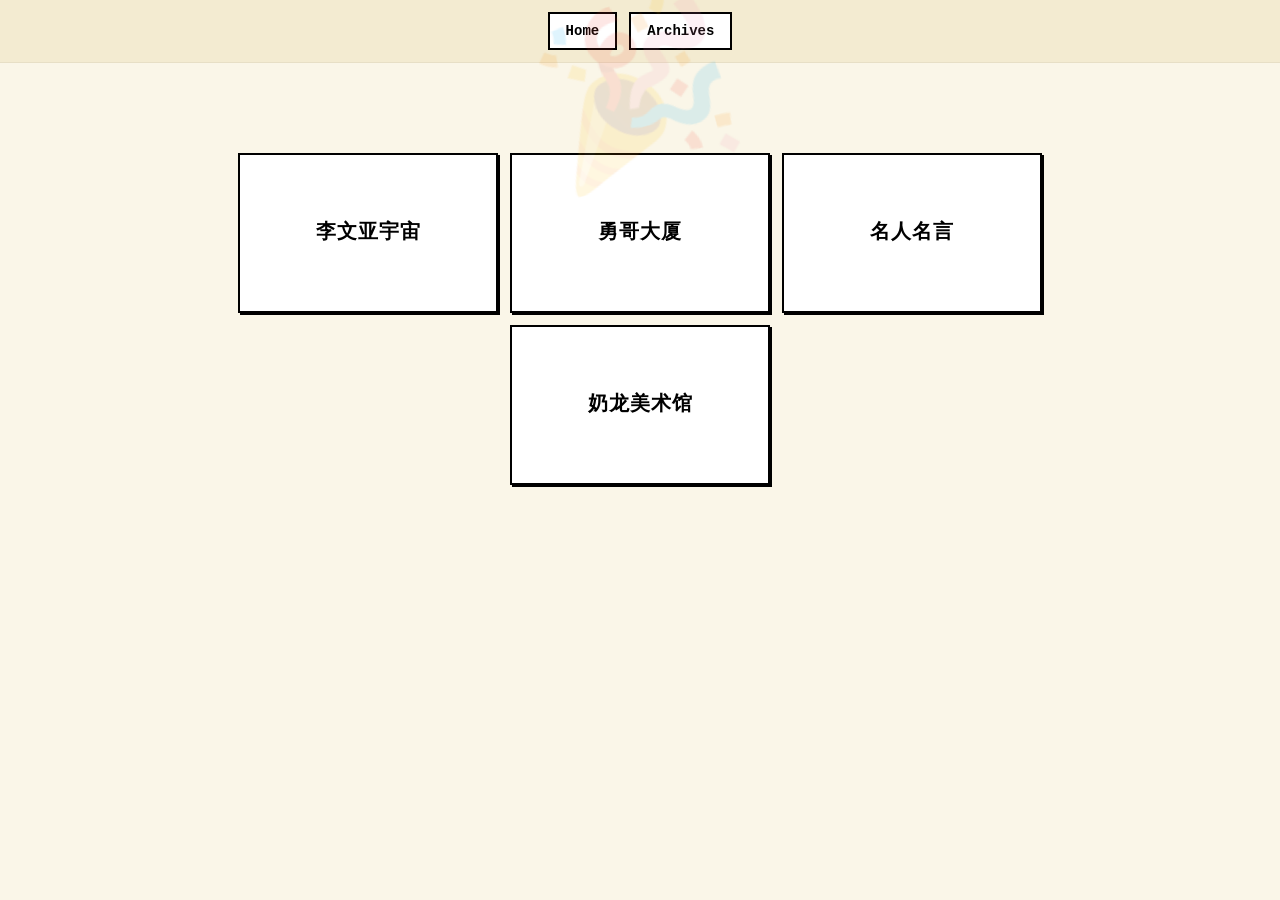
<file: archive.html>
<!DOCTYPE html>
<html lang="en">
<head>
    <meta charset="UTF-8">
    <meta name="viewport" content="width=device-width, initial-scale=1.0">
    <link rel="stylesheet" href="https://cdn.bootcdn.net/ajax/libs/lxgw-wenkai-webfont/1.6.0/style.min.css" />
    <link rel="stylesheet" href="https://cdn.bootcdn.net/ajax/libs/lxgw-wenkai-screen-webfont/1.7.0/style.min.css" />
    <title>中国抽象百科</title>

    <style>
        :root {
            --nav-bg: #f3ebd1;
            --page-bg: #faf6e8;
            --card-bg: #ffffff;
            --text-color: #000000;
            --link-color: #0022ff;
            --border-thick: 2px solid #000000;
            --border-thin: 1px solid #000000;
        }

        * {
            box-sizing: border-box;
            margin: 0;
            padding: 0;
        }

        body {
            font-family: "LXGW WenKai Screen", Courier, monospace, 'PingFang SC', sans-serif;
            background-color: var(--page-bg);
            color: var(--text-color);
            line-height: 1.6;
            padding-bottom: 5rem;
        }

        .top-nav-bar {
            background-color: var(--nav-bg);
            width: 100%;
            padding: 12px 0;
            display: flex;
            justify-content: center;
            gap: 12px;
            border-bottom: 1px solid rgba(0,0,0,0.05);
        }

        .nav-btn {
            background: var(--card-bg);
            color: var(--text-color);
            border: var(--border-thick);
            padding: 6px 16px;
            font-size: 14px;
            font-weight: bold;
            text-decoration: none;
        }

        .nav-btn:hover {
            background-color: #f0ebd8;
            transform: translateY(-1px);
        }

        .container {
            max-width: 1100px;
            margin: 0 auto;
            padding: 0 20px;
        }

        /* ===== 屋顶 ===== */
        .roof {
            width: 0;
            height: 0;
            margin: 30px auto 0 auto;
            border-left: 180px solid transparent;
            border-right: 180px solid transparent;
            border-bottom: 120px solid #000;
        }

        .hero-section {
            position: relative;
            margin: 40px auto 50px auto;
            display: flex;
            justify-content: center;
        }

        .hero-bg-effect {
            position: absolute;
            font-size: 160px;
            opacity: 0.12;
            top: 50%;
            left: 50%;
            transform: translate(-50%, -50%) rotate(-15deg);
            pointer-events: none;
            user-select: none;
        }

        .intro-box {
            background-color: var(--card-bg);
            border-radius: 14px;
            padding: 25px 40px;
            max-width: 960px;
            margin: 0 auto;
            text-align: left;
            font-size: 19px;
        }

        /* ===== 图片墙 ===== */
        .image-gallery {
            max-width: 960px;
            margin: 30px auto;
            display: flex;
            gap: 12px;
            flex-wrap: wrap;
            justify-content: center;
        }

        .image-gallery img {

            height: 250px;
            object-fit: cover;
            border: 2px solid #000;
            background: #fff;
        }
.nominee-link {
    display: flex;
    align-items: center;
    justify-content: center;

    width: 260px;
    height: 160px;

    background: #fff;
    border: 2px solid #000;
    text-decoration: none;
    color: #000;

    font-size: 20px;
    font-weight: bold;
    letter-spacing: 1px;

    transition: all 0.15s ease;
    box-shadow: 2px 2px 0 #000;
}

/* 悬浮效果 */
.nominee-link:hover {
    transform: translate(-3px, -3px);
    box-shadow: 6px 6px 0 #000;
    background: #f7f1dd;
}

/* 点击效果 */
.nominee-link:active {
    transform: translate(0px, 0px);
    box-shadow: 2px 2px 0 #000;
}
    </style>
</head>

<body>

    <div class="top-nav-bar">
        <a href="index.html" class="nav-btn">Home</a>
        <a href="archive.html" class="nav-btn">Archives</a>
    </div>

    <div class="container">



        <div class="hero-section" id="home">
            <div class="hero-bg-effect">🎉</div>
        </div>


        <div class="image-gallery">
             <a href="LWY.html" class="nominee-link">李文亚宇宙</a>
            <a href="yongge.html" class="nominee-link">勇哥大厦</a>
            <a href="quote.html" class="nominee-link">名人名言</a>
            <a href="https://nwviewerli.cn/" class="nominee-link">奶龙美术馆</a>
        </div>



        <div class="content-section"></div>

    </div>

</body>
</html>
</file>
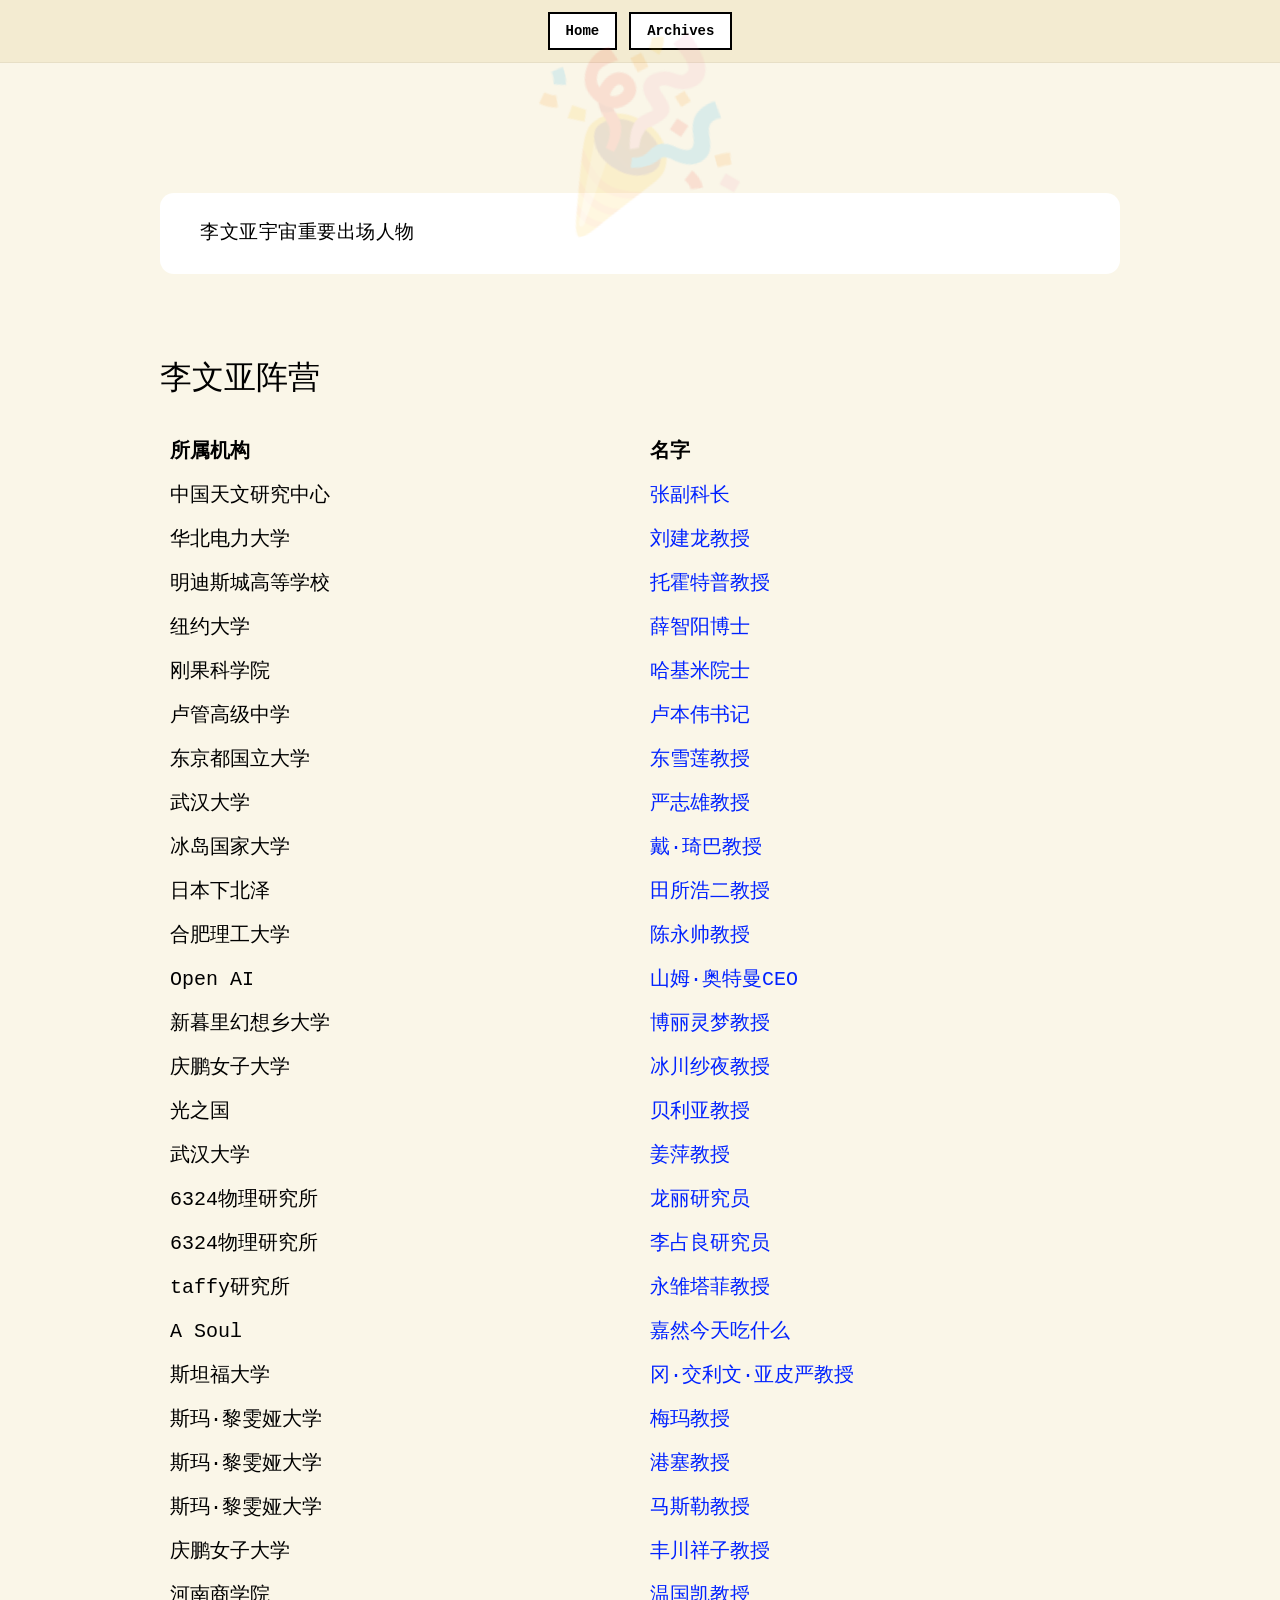
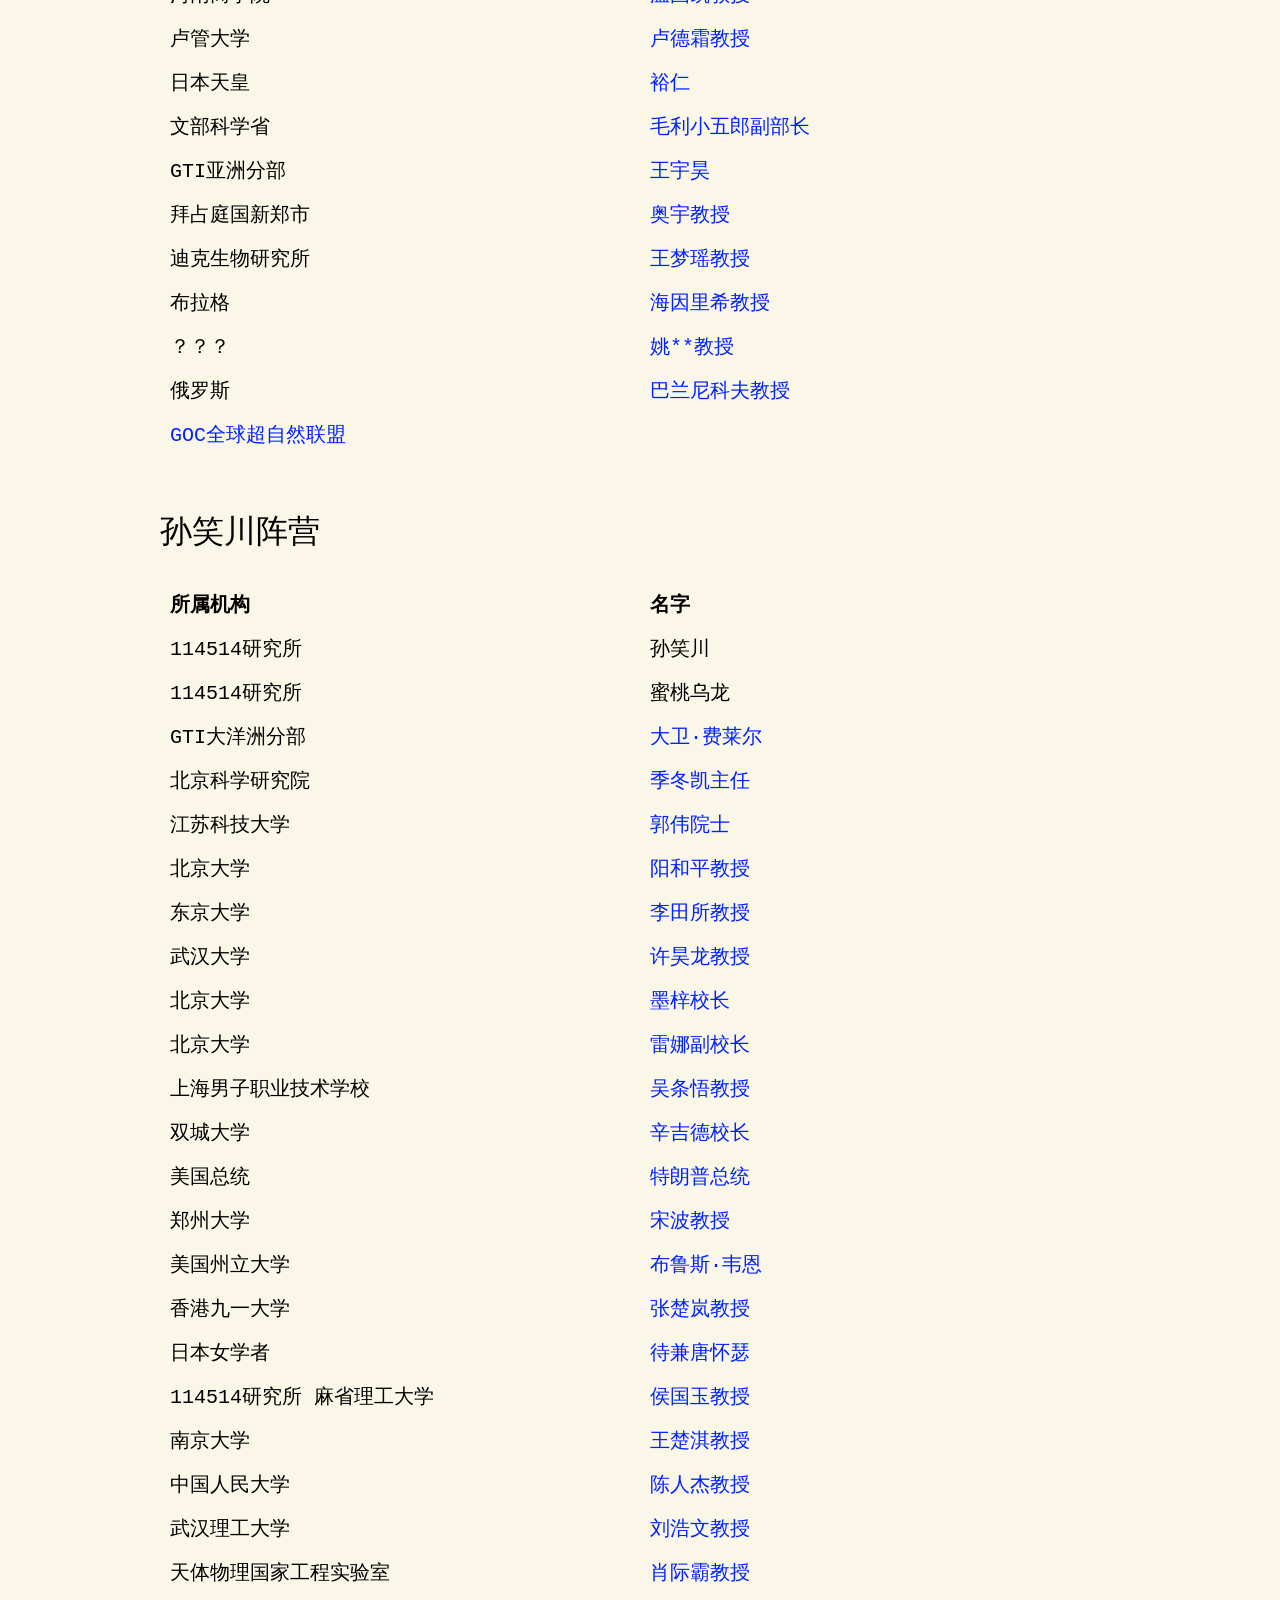
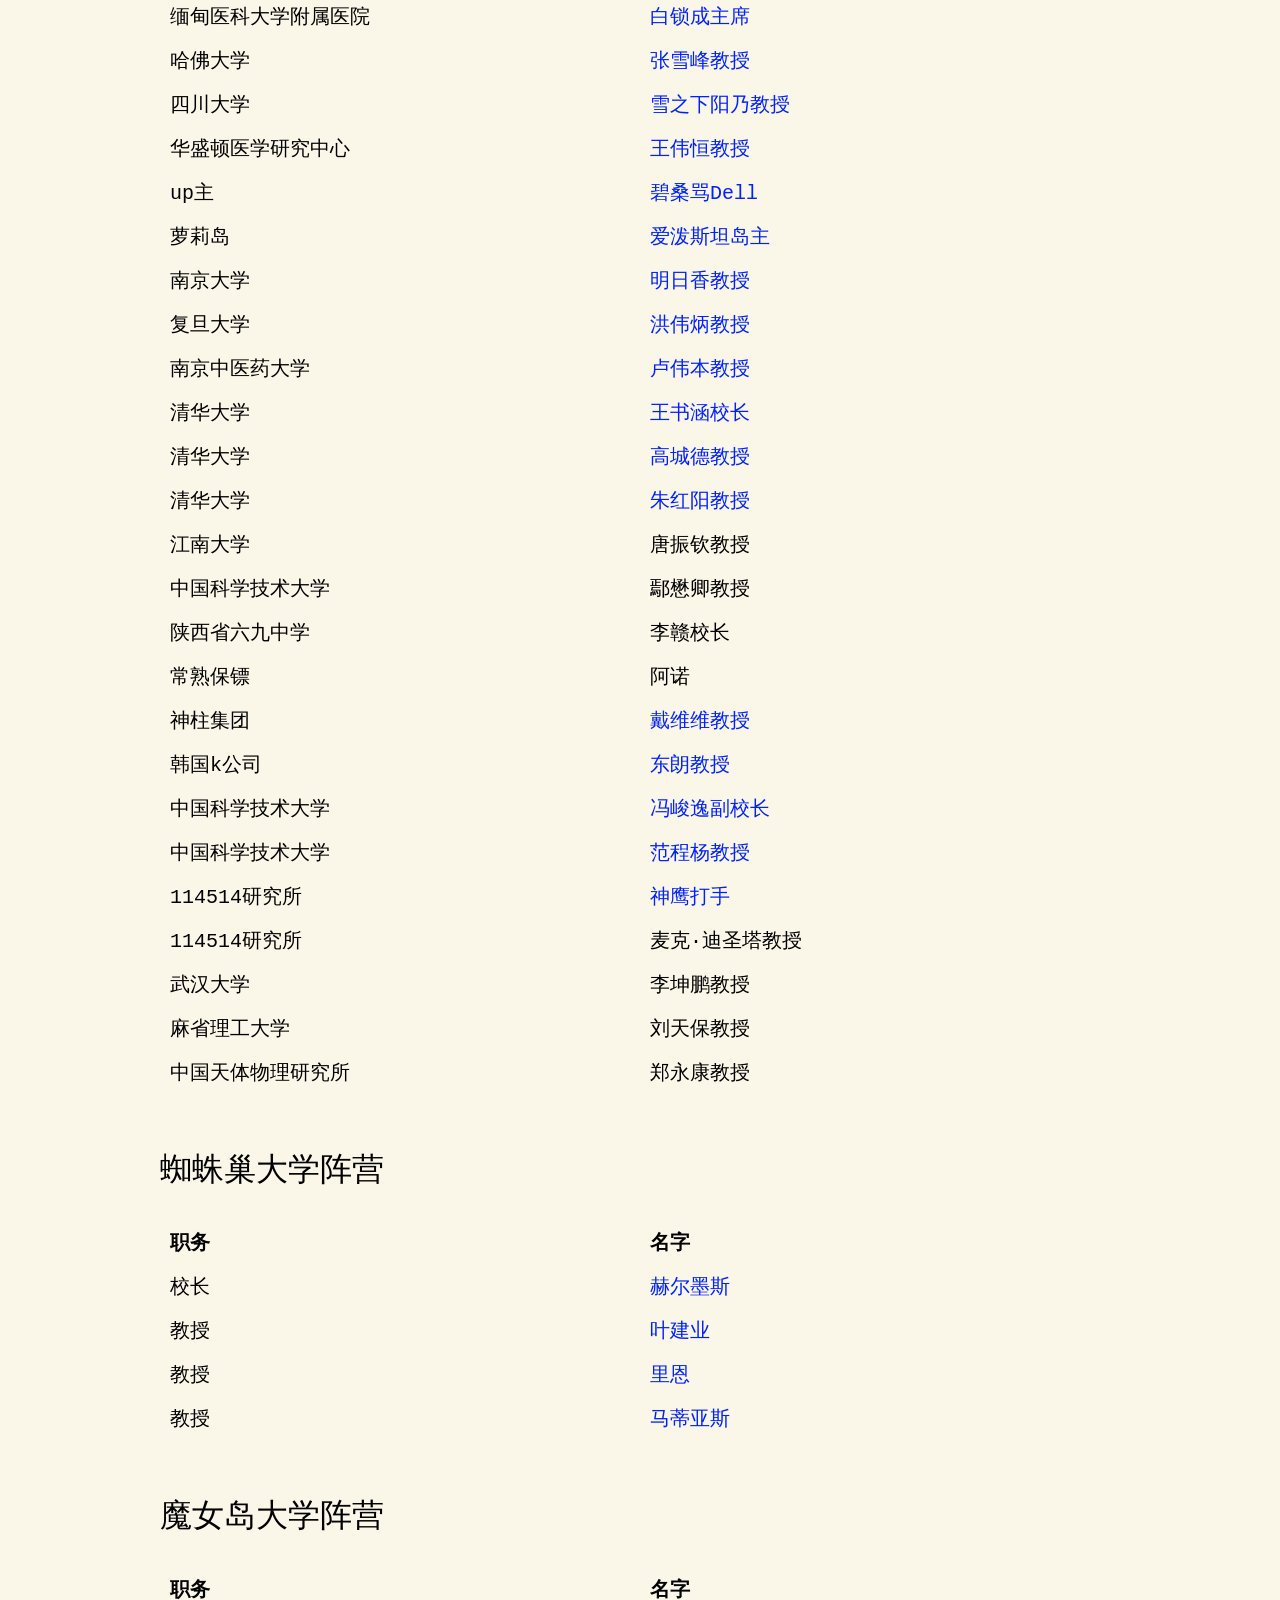
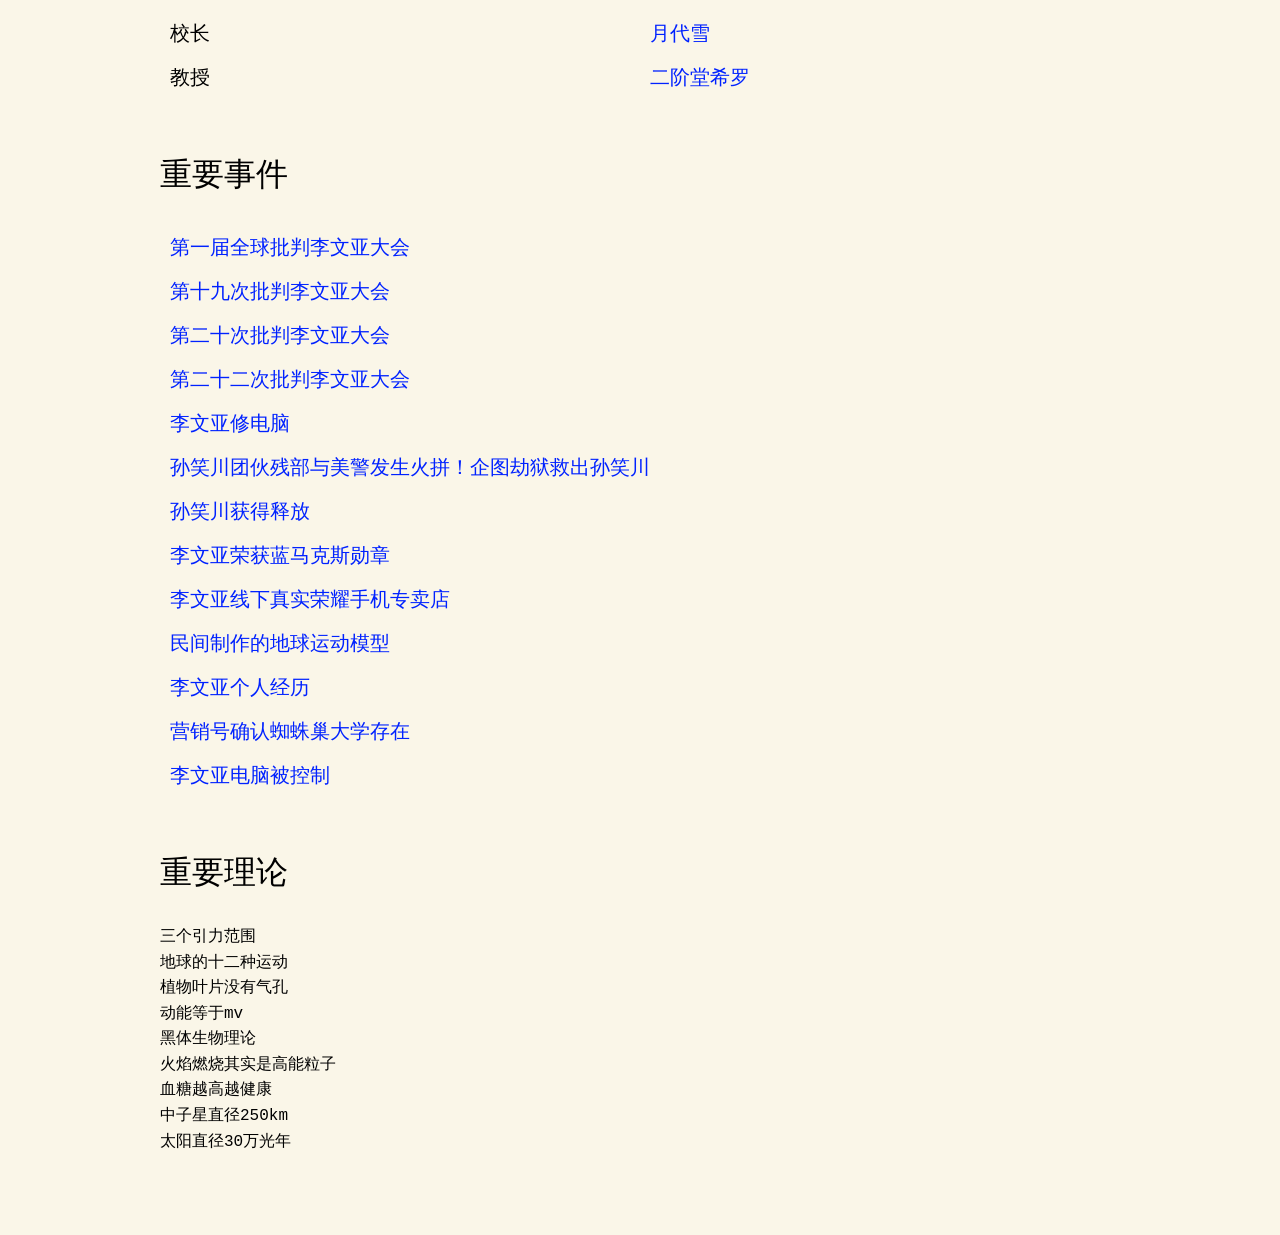
<file: LWY.html>
<!DOCTYPE html>
<html lang="en">
<head>
    <meta charset="UTF-8">
    <meta name="viewport" content="width=device-width, initial-scale=1.0">
    <link rel="stylesheet" href="https://cdn.bootcdn.net/ajax/libs/lxgw-wenkai-webfont/1.6.0/style.min.css" />
    <link rel="stylesheet" href="https://cdn.bootcdn.net/ajax/libs/lxgw-wenkai-screen-webfont/1.7.0/style.min.css" />
    <title>中国抽象百科</title>
    <style>
        :root {
            --nav-bg: #f3ebd1;
            --page-bg: #faf6e8;
            --card-bg: #ffffff;
            --text-color: #000000;
            --link-color: #0022ff;
            --border-thick: 2px solid #000000;
            --border-thin: 1px solid #000000;
        }

        * {
            box-sizing: border-box;
            margin: 0;
            padding: 0;
        }

        body {
            font-family: "LXGW WenKai Screen", Courier, monospace, 'PingFang SC', sans-serif;
            background-color: var(--page-bg);
            color: var(--text-color);
            line-height: 1.6;
            padding-bottom: 5rem;
        }

        .top-nav-bar {
            background-color: var(--nav-bg);
            width: 100%;
            padding: 12px 0;
            display: flex;
            justify-content: center;
            gap: 12px;
            border-bottom: 1px solid rgba(0,0,0,0.05);
        }

        .nav-btn {
            background: var(--card-bg);
            color: var(--text-color);
            border: var(--border-thick);
            padding: 6px 16px;
            font-size: 14px;
            font-weight: bold;
            text-decoration: none;
            transition: transform 0.1s, background-color 0.1s;
        }

        .nav-btn:hover {
            background-color: #f0ebd8;
            transform: translateY(-1px);
        }

        .container {
            max-width: 1100px;
            margin: 0 auto;
            padding: 0 20px;
        }

        .hero-section {
            position: relative;
            margin: 80px auto 50px auto;
            display: flex;
            justify-content: center;
        }

        .hero-bg-effect {
            position: absolute;
            font-size: 160px;
            opacity: 0.12;
            top: 50%;
            left: 50%;
            transform: translate(-50%, -50%) rotate(-15deg);
            pointer-events: none;
            user-select: none;
            z-index: 1;
        }

        .logo-board {
            position: relative;
            z-index: 2;
            display: flex;
            flex-direction: column;
            align-items: center;
        }

        .badge-the {
            background: #000000;
            color: #ffffff;
            font-size: 11px;
            font-weight: bold;
            padding: 2px 6px;
            letter-spacing: 1px;
            align-self: flex-start;
            margin-bottom: -2px;
            margin-left: 2px;
        }

        .tile-container {
            display: flex;
        }

        .letter-tile {
            width: 46px;
            height: 46px;
            background: #ffffff;
            border: var(--border-thin);
            display: flex;
            align-items: center;
            justify-content: center;
            font-size: 26px;
            font-weight: bold;
            margin-right: -1px;
        }

        .badge-awards {
            background: #000000;
            color: #ffffff;
            font-size: 13px;
            font-weight: bold;
            padding: 4px 14px;
            letter-spacing: 2px;
            align-self: flex-end;
            margin-top: -2px;
            margin-right: -10px;
        }

        .intro-box {
            background-color: var(--card-bg);
            border-radius: 14px;
            padding: 25px 40px;
            max-width: 960px;
            margin: 0 auto;
            text-align: left;
            font-size: 19px;
            letter-spacing: 0.5px;
        }

        .content-section {
            max-width: 960px;
            margin: 80px auto 0 auto;
            text-align: left;
        }

        .finalists-main-title {
            font-size: 48px;
            font-weight: normal;
            text-align: center;
            margin-bottom: 35px;
            letter-spacing: 1px;
        }

        .finalists-caption {
            font-size: 15px;
            line-height: 1.7;
            margin-bottom: 20px;
            color: #000000;
        }

        .section-sub-title {
            font-size: 32px;
            font-weight: normal;
            margin-top: 50px;
            margin-bottom: 25px;
        }

        .finalist-table {
    width: 100%;
    border-collapse: collapse;
    font-size: 20px;
    margin-bottom: 40px;
    table-layout: fixed;
}

.finalist-table td {
    padding: 6px 10px;
    vertical-align: top;
    width: 33.33%;
}



        .finalist-table a.nominee-link {
            color: var(--link-color);
            text-decoration: none;
        }

        .finalist-table a.nominee-link:hover {
            text-decoration: underline;
        }

        .finalist-table .winner {
            font-weight: bold;
        }

        .finalist-table .special-mention {
            font-style: italic;
        }
    </style>
</head>
<body>

    <div class="top-nav-bar">
        <a href="index.html" class="nav-btn">Home</a>
        <a href="archive.html" class="nav-btn">Archives</a>
    </div>

    <div class="container">

        <div class="hero-section" id="home">
            <div class="hero-bg-effect">🎉</div>
        </div>

        <div class="intro-box">
          李文亚宇宙重要出场人物
        </div>

        <div class="content-section" id="finalists">

    <h2 class="section-sub-title">李文亚阵营</h2>
    <table class="finalist-table">
        <tbody>
            <tr>
                <td><strong>所属机构</strong></td>
                <td><strong>名字</strong></td>
            </tr>

            <tr>
                <td>中国天文研究中心</td>
                <td><a href="https://www.bilibili.com/video/BV1WXSMBXErK?vd_source=81f8148d4d78c5297e373872a7f4c4f3" class="nominee-link">张副科长</a></td>
            </tr>

            <tr>
                <td>华北电力大学</td>
                <td><a href="https://www.bilibili.com/video/BV1UjS5BkE52?vd_source=81f8148d4d78c5297e373872a7f4c4f3" class="nominee-link">刘建龙教授</a></td>
            </tr>

            <tr>
                <td>明迪斯城高等学校</td>
                <td><a href="https://www.bilibili.com/video/BV1v5SFB2ETa?vd_source=81f8148d4d78c5297e373872a7f4c4f3" class="nominee-link">托霍特普教授</a></td>
            </tr>

            <tr>
                <td>纽约大学</td>
                <td><a href="https://www.bilibili.com/video/BV1WgSKByEKQ?vd_source=81f8148d4d78c5297e373872a7f4c4f3" class="nominee-link">薛智阳博士</a></td>
            </tr>

            <tr>
                <td>刚果科学院</td>
                <td><a href="https://www.bilibili.com/video/BV1ZHSKBKE9D?vd_source=81f8148d4d78c5297e373872a7f4c4f3" class="nominee-link">哈基米院士</a></td>
            </tr>

            <tr>
                <td>卢管高级中学</td>
                <td><a href="https://www.bilibili.com/video/BV15fSeByEP8?vd_source=81f8148d4d78c5297e373872a7f4c4f3" class="nominee-link">卢本伟书记</a></td>
            </tr>

            <tr>
                <td>东京都国立大学</td>
                <td><a href="https://www.bilibili.com/video/BV1kNSiBbEKz?vd_source=81f8148d4d78c5297e373872a7f4c4f3" class="nominee-link">东雪莲教授</a></td>
            </tr>

            <tr>
                <td>武汉大学</td>
                <td><a href="https://www.bilibili.com/video/BV1eHSiBmE4Z?vd_source=81f8148d4d78c5297e373872a7f4c4f3" class="nominee-link">严志雄教授</a></td>
            </tr>

            <tr>
                <td>冰岛国家大学</td>
                <td><a href="https://www.bilibili.com/video/BV1hMSvBBEA4?vd_source=81f8148d4d78c5297e373872a7f4c4f3" class="nominee-link">戴·琦巴教授</a></td>
            </tr>

            <tr>
                <td>日本下北泽</td>
                <td><a href="https://www.bilibili.com/video/BV1MdSqB5EZN?vd_source=81f8148d4d78c5297e373872a7f4c4f3" class="nominee-link">田所浩二教授</a></td>
            </tr>

            <tr>
                <td>合肥理工大学</td>
                <td><a href="https://www.bilibili.com/video/BV1DwSyBYECi?vd_source=81f8148d4d78c5297e373872a7f4c4f3" class="nominee-link">陈永帅教授</a></td>
            </tr>

            <tr>
                <td>Open AI</td>
                <td><a href="https://www.bilibili.com/video/BV15FS2BCEWc?vd_source=81f8148d4d78c5297e373872a7f4c4f3" class="nominee-link">山姆·奥特曼CEO</a></td>
            </tr>

            <tr>
                <td>新暮里幻想乡大学</td>
                <td><a href="https://www.bilibili.com/video/BV1mhSpBPEX6?vd_source=81f8148d4d78c5297e373872a7f4c4f3" class="nominee-link">博丽灵梦教授</a></td>
            </tr>

            <tr>
                <td>庆鹏女子大学</td>
                <td><a href="https://www.bilibili.com/video/BV16mSpBpEbT?vd_source=81f8148d4d78c5297e373872a7f4c4f3" class="nominee-link">冰川纱夜教授</a></td>
            </tr>

            <tr>
                <td>光之国</td>
                <td><a href="https://www.bilibili.com/video/BV15eqCBzEZM?vd_source=81f8148d4d78c5297e373872a7f4c4f3" class="nominee-link">贝利亚教授</a></td>
            </tr>
            <tr>
                <td>武汉大学</td>
                <td><a href="https://www.bilibili.com/video/BV1t9SWBMEz3?vd_source=81f8148d4d78c5297e373872a7f4c4f3" class="nominee-link">姜萍教授</a></td>
            </tr>
            <tr>
                <td>6324物理研究所</td>
                <td><a href="https://www.bilibili.com/video/BV1VvSkBPEzx?vd_source=81f8148d4d78c5297e373872a7f4c4f3" class="nominee-link">龙丽研究员</a></td>
            </tr>

            <tr>
                <td>6324物理研究所</td>
                <td><a href="https://www.bilibili.com/video/BV1VvSkBPEzx?vd_source=81f8148d4d78c5297e373872a7f4c4f3" class="nominee-link">李占良研究员</a></td>
            </tr>
        <tr>
                <td>taffy研究所</td>
                <td><a href="https://www.bilibili.com/video/BV1XpiKBtEjx?vd_source=81f8148d4d78c5297e373872a7f4c4f3" class="nominee-link">永雏塔菲教授</a></td>
            </tr>
         <tr>
                <td>A Soul</td>
                <td><a href="https://www.bilibili.com/video/BV14erjBbEia?vd_source=81f8148d4d78c5297e373872a7f4c4f3" class="nominee-link">嘉然今天吃什么</a></td>
            </tr>
         <tr>
                <td>斯坦福大学</td>
                <td><a href="https://www.bilibili.com/video/BV1E7LJ64EMu?vd_source=81f8148d4d78c5297e373872a7f4c4f3" class="nominee-link">冈·交利文·亚皮严教授</a></td>
            </tr>
         <tr>
                <td>斯玛·黎雯娅大学</td>
                <td><a href="https://www.bilibili.com/video/BV1VSR4BKE7H?vd_source=81f8148d4d78c5297e373872a7f4c4f3" class="nominee-link">梅玛教授</a></td>
            </tr>
        <tr>
                <td>斯玛·黎雯娅大学</td>
                <td><a href="https://www.bilibili.com/video/BV1VSR4BKE7H?vd_source=81f8148d4d78c5297e373872a7f4c4f3" class="nominee-link">港塞教授</a></td>
            </tr>
        <tr>
                <td>斯玛·黎雯娅大学</td>
                <td><a href="https://www.bilibili.com/video/BV1VSR4BKE7H?vd_source=81f8148d4d78c5297e373872a7f4c4f3" class="nominee-link">马斯勒教授</a></td>
            </tr>
         <tr>
                <td>庆鹏女子大学</td>
                <td><a href="https://www.bilibili.com/video/BV12V2xBaE8f?vd_source=81f8148d4d78c5297e373872a7f4c4f3" class="nominee-link">丰川祥子教授</a></td>
            </tr>
        <tr>
                <td>河南商学院</td>
                <td><a href="https://www.bilibili.com/video/BV1GJ2sBzE6i?vd_source=81f8148d4d78c5297e373872a7f4c4f3" class="nominee-link">温国凯教授</a></td>
            </tr>
        <tr>
                <td>卢管大学</td>
                <td><a href="https://www.bilibili.com/video/BV16USoBSEtn?vd_source=81f8148d4d78c5297e373872a7f4c4f3" class="nominee-link">卢德霜教授</a></td>
            </tr>
        <tr>
                <td>日本天皇</td>
                <td><a href="https://www.bilibili.com/video/BV1zYDaBmEdF?vd_source=81f8148d4d78c5297e373872a7f4c4f3" class="nominee-link">裕仁</a></td>
            </tr>
         <tr>
                <td>文部科学省</td>
                <td><a href="https://www.bilibili.com/video/BV1bUmXB7ELD?vd_source=81f8148d4d78c5297e373872a7f4c4f3" class="nominee-link">毛利小五郎副部长</a></td>
            </tr>
        <tr>
                <td>GTI亚洲分部</td>
                <td><a href="https://www.bilibili.com/video/BV1TkmqBKECx?vd_source=81f8148d4d78c5297e373872a7f4c4f3" class="nominee-link">王宇昊</a></td>
            </tr>
        <tr>
                <td>拜占庭国新郑市</td>
                <td><a href="https://www.bilibili.com/video/BV1mJmiBwEew?vd_source=81f8148d4d78c5297e373872a7f4c4f3" class="nominee-link">奥宇教授</a></td>
            </tr>
        <tr>
                <td>迪克生物研究所</td>
                <td><a href="https://www.bilibili.com/video/BV1BdmdBuEPr?vd_source=81f8148d4d78c5297e373872a7f4c4f3" class="nominee-link">王梦瑶教授</a></td>
            </tr>
        <tr>
                <td>布拉格</td>
                <td><a href="https://www.bilibili.com/video/BV1VcmnBFENw?vd_source=81f8148d4d78c5297e373872a7f4c4f3" class="nominee-link">海因里希教授</a></td>
            </tr>
        <tr>
                <td>？？？</td>
                <td><a href="https://www.bilibili.com/video/BV1VcmnBFENw?vd_source=81f8148d4d78c5297e373872a7f4c4f3" class="nominee-link">姚**教授</a></td>
            </tr>
            <tr>
                <td>俄罗斯</td>
                <td><a href="https://www.bilibili.com/video/BV1A46oBYEax?vd_source=81f8148d4d78c5297e373872a7f4c4f3" class="nominee-link">巴兰尼科夫教授</a></td>
            </tr>
        <tr>

                <td><a href="https://www.bilibili.com/video/BV12Qw3zPEqh?vd_source=81f8148d4d78c5297e373872a7f4c4f3" class="nominee-link">GOC全球超自然联盟</a></td>
            </tr>
        </tbody>
    </table>


    <h2 class="section-sub-title">孙笑川阵营</h2>
    <table class="finalist-table">
        <tbody>
            <tr>
                <td><strong>所属机构</strong></td>
                <td><strong>名字</strong></td>
            </tr>

            <tr>
                <td>114514研究所</td>
                <td>孙笑川</td>
            </tr>

            <tr>
                <td>114514研究所</td>
                <td>蜜桃乌龙</td>
            </tr>

            <tr>
                <td>GTI大洋洲分部</td>
                <td><a href="https://www.bilibili.com/video/BV1xbUZBbEin?vd_source=81f8148d4d78c5297e373872a7f4c4f3" class="nominee-link">大卫·费莱尔</a></td>
            </tr>

            <tr>
                <td>北京科学研究院</td>
                <td><a href="https://www.bilibili.com/video/BV1bbSFBTEii?vd_source=81f8148d4d78c5297e373872a7f4c4f3" class="nominee-link">季冬凯主任</a></td>
            </tr>

            <tr>
                <td>江苏科技大学</td>
                <td><a href="https://www.bilibili.com/video/BV1RDSrBAE9m?vd_source=81f8148d4d78c5297e373872a7f4c4f3" class="nominee-link">郭伟院士</a></td>
            </tr>

            <tr>
                <td>北京大学</td>
                <td><a href="https://www.bilibili.com/video/BV1e9SrBwEm1?vd_source=81f8148d4d78c5297e373872a7f4c4f3" class="nominee-link">阳和平教授</a></td>
            </tr>

            <tr>
                <td>东京大学</td>
                <td><a href="https://www.bilibili.com/video/BV1AiUvBxE45?vd_source=81f8148d4d78c5297e373872a7f4c4f3" class="nominee-link">李田所教授</a></td>
            </tr>

            <tr>
                <td>武汉大学</td>
                <td><a href="https://www.bilibili.com/video/BV1BaSWBpEGC?vd_source=81f8148d4d78c5297e373872a7f4c4f3" class="nominee-link">许昊龙教授</a></td>
            </tr>
        <tr>
                <td>北京大学</td>
                <td><a href="" class="nominee-link">墨梓校长</a></td>
            </tr>
        <tr>
                <td>北京大学</td>
                <td><a href="" class="nominee-link">雷娜副校长</a></td>
            </tr>
        <tr>
                <td>上海男子职业技术学校</td>
                <td><a href="https://www.bilibili.com/video/BV1ZviTBuE62?vd_source=81f8148d4d78c5297e373872a7f4c4f3" class="nominee-link">吴条悟教授</a></td>
            </tr>
        <tr>
                <td>双城大学</td>
                <td><a href="https://www.bilibili.com/video/BV11givBFE7h?vd_source=81f8148d4d78c5297e373872a7f4c4f3" class="nominee-link">辛吉德校长</a></td>
            </tr>
        <tr>
                <td>美国总统</td>
                <td><a href="https://www.bilibili.com/video/BV1WvisBAEfH?vd_source=81f8148d4d78c5297e373872a7f4c4f3" class="nominee-link">特朗普总统</a></td>
            </tr>
        <tr>
                <td>郑州大学</td>
                <td><a href="https://www.bilibili.com/video/BV1cRraBcEag?vd_source=81f8148d4d78c5297e373872a7f4c4f3" class="nominee-link">宋波教授</a></td>
            </tr>
        <tr>
                <td>美国州立大学</td>
                <td><a href="https://www.bilibili.com/video/BV1rBrvBBEBo?vd_source=81f8148d4d78c5297e373872a7f4c4f3" class="nominee-link">布鲁斯·韦恩</a></td>
            </tr>
<tr>
                <td>香港九一大学</td>
                <td><a href="https://www.bilibili.com/video/BV1A8rHBqE9K?vd_source=81f8148d4d78c5297e373872a7f4c4f3" class="nominee-link">张楚岚教授</a></td>
            </tr>
        <tr>
                <td>日本女学者</td>
                <td><a href="https://www.bilibili.com/video/BV1tqz7BbEfB?vd_source=81f8148d4d78c5297e373872a7f4c4f3" class="nominee-link">待兼唐怀瑟</a></td>
            </tr>
<tr>
                <td>114514研究所 麻省理工大学</td>
                <td><a href="" class="nominee-link">侯国玉教授</a></td>
            </tr>
        <tr>
                <td>南京大学</td>
                <td><a href="https://www.bilibili.com/video/BV14Ef7BgEgA?vd_source=81f8148d4d78c5297e373872a7f4c4f3" class="nominee-link">王楚淇教授</a></td>
            </tr>
        <tr>
                <td>中国人民大学</td>
                <td><a href="https://www.bilibili.com/video/BV1MbX8B8EpG?vd_source=81f8148d4d78c5297e373872a7f4c4f3" class="nominee-link">陈人杰教授</a></td>
            </tr>
        <tr>
                <td>武汉理工大学</td>
                <td><a href="https://www.bilibili.com/video/BV1MbX8B8EpG?vd_source=81f8148d4d78c5297e373872a7f4c4f3" class="nominee-link">刘浩文教授</a></td>
            </tr>
        <tr>
                <td>天体物理国家工程实验室</td>
                <td><a href="https://www.bilibili.com/video/BV1q6V665Eyt?vd_source=81f8148d4d78c5297e373872a7f4c4f3" class="nominee-link">肖际霸教授</a></td>
            </tr>
         <tr>
                <td>缅甸医科大学附属医院</td>
                <td><a href="https://www.bilibili.com/video/BV1FDVU66Ery?vd_source=81f8148d4d78c5297e373872a7f4c4f3" class="nominee-link">白锁成主席</a></td>
            </tr>
         <tr>
                <td>哈佛大学</td>
                <td><a href="https://www.bilibili.com/video/BV1ndLg6zEXQ?vd_source=81f8148d4d78c5297e373872a7f4c4f3" class="nominee-link">张雪峰教授</a></td>
            </tr>
         <tr>
                <td>四川大学</td>
                <td><a href="https://www.bilibili.com/video/BV1FH5b6QErM?vd_source=81f8148d4d78c5297e373872a7f4c4f3" class="nominee-link">雪之下阳乃教授</a></td>
            </tr>
         <tr>
                <td>华盛顿医学研究中心</td>
                <td><a href="https://www.bilibili.com/video/BV1op5s6eE3q?vd_source=81f8148d4d78c5297e373872a7f4c4f3" class="nominee-link">王伟恒教授</a></td>
            </tr>
         <tr>
                <td>up主</td>
                <td><a href="https://www.bilibili.com/video/BV1WZ7B6fEvk?vd_source=81f8148d4d78c5297e373872a7f4c4f3" class="nominee-link">碧桑骂Dell</a></td>
            </tr>
         <tr>
                <td>萝莉岛</td>
                <td><a href="https://www.bilibili.com/video/BV1ZkdGBqEzv?vd_source=81f8148d4d78c5297e373872a7f4c4f3" class="nominee-link">爱泼斯坦岛主</a></td>
            </tr>
         <tr>
                <td>南京大学</td>
                <td><a href="https://www.bilibili.com/video/BV183RsBsEvS?vd_source=81f8148d4d78c5297e373872a7f4c4f3" class="nominee-link">明日香教授</a></td>
            </tr>
         <tr>
                <td>复旦大学</td>
                <td><a href="https://www.bilibili.com/video/BV179D6BKE7G?vd_source=81f8148d4d78c5297e373872a7f4c4f3" class="nominee-link">洪伟炳教授</a></td>
            </tr>
        <tr>
                <td>南京中医药大学</td>
                <td><a href="https://www.bilibili.com/video/BV1WYwJzJEqg?vd_source=81f8148d4d78c5297e373872a7f4c4f3" class="nominee-link">卢伟本教授</a></td>
            </tr>
        <tr>
                <td>清华大学</td>
                <td><a href="https://www.bilibili.com/video/BV1D1w3zMEvk?vd_source=81f8148d4d78c5297e373872a7f4c4f3" class="nominee-link">王书涵校长</a></td>
            </tr>
        <tr>
                <td>清华大学</td>
                <td><a href="https://www.bilibili.com/video/BV1D1w3zMEvk?vd_source=81f8148d4d78c5297e373872a7f4c4f3" class="nominee-link">高城德教授</a></td>
            </tr>
         <tr>
                <td>清华大学</td>
                <td><a href="https://www.bilibili.com/video/BV1dHNczREGq?vd_source=81f8148d4d78c5297e373872a7f4c4f3" class="nominee-link">朱红阳教授</a></td>
            </tr>
         <tr>
                <td>江南大学</td>
                <td>唐振钦教授</td>
            </tr>
         <tr>
                <td>中国科学技术大学</td>
                <td>鄢懋卿教授</td>
            </tr>
         <tr>
                <td>陕西省六九中学</td>
                <td>李赣校长</td>
            </tr>
         <tr>
                <td>常熟保镖</td>
                <td>阿诺</td>
            </tr>
         <tr>
                <td>神柱集团</td>
                <td><a href="https://www.bilibili.com/video/BV1WUd3ByEVw?vd_source=81f8148d4d78c5297e373872a7f4c4f3" class="nominee-link">戴维维教授</a></td>
            </tr>
         <tr>
                <td>韩国k公司</td>
                <td><a href="https://www.bilibili.com/video/BV1Mw5b6vE44?vd_source=81f8148d4d78c5297e373872a7f4c4f3" class="nominee-link">东朗教授</a></td>
            </tr>
             <tr>
                <td>中国科学技术大学</td>
                <td><a href="https://www.bilibili.com/video/BV1RTPXzAEvi?vd_source=81f8148d4d78c5297e373872a7f4c4f3" class="nominee-link">冯峻逸副校长</a></td>
            </tr>
              <tr>
                <td>中国科学技术大学</td>
                <td><a href="https://www.bilibili.com/video/BV1RTPXzAEvi?vd_source=81f8148d4d78c5297e373872a7f4c4f3" class="nominee-link">范程杨教授</a></td>
            </tr>
              <tr>
                <td>114514研究所</td>
                <td><a href="https://www.bilibili.com/video/BV1PSFSzAEat?vd_source=81f8148d4d78c5297e373872a7f4c4f3" class="nominee-link">神鹰打手</a></td>
            </tr>
         <tr>
                <td>114514研究所</td>
                <td>麦克·迪圣塔教授</td>
            </tr>
         <tr>
                <td>武汉大学</td>
                <td>李坤鹏教授</td>
            </tr>
         <tr>
                <td>麻省理工大学</td>
                <td>刘天保教授</td>
            </tr>
        <tr>
                <td>中国天体物理研究所</td>
                <td>郑永康教授</td>
            </tr>
        </tbody>
    </table>

            <h2 class="section-sub-title">蜘蛛巢大学阵营</h2>
    <table class="finalist-table">
         <tbody>
          <tr>
                <td><strong>职务</strong></td>
                <td><strong>名字</strong></td>
            </tr>
         <tr>
                <td>校长</td>
                <td><a href="https://www.bilibili.com/video/BV1MdL863EJv?vd_source=81f8148d4d78c5297e373872a7f4c4f3" class="nominee-link">赫尔墨斯</a></td>
            </tr>
         <tr>
                <td>教授</td>
                <td><a href="https://www.bilibili.com/video/BV1xnRsB7EvQ?vd_source=81f8148d4d78c5297e373872a7f4c4f3" class="nominee-link">叶建业</a></td>
            </tr>
         <tr>
                <td>教授</td>
                <td><a href="https://www.bilibili.com/video/BV1ToRiBpEex?vd_source=81f8148d4d78c5297e373872a7f4c4f3" class="nominee-link">里恩</a></td>
            </tr>
          <tr>
                <td>教授</td>
                <td><a href="https://www.bilibili.com/video/BV1gFdPBNEkz?vd_source=81f8148d4d78c5297e373872a7f4c4f3" class="nominee-link">马蒂亚斯</a></td>
            </tr>
         </tbody>
 </table>

              <h2 class="section-sub-title">魔女岛大学阵营</h2>
            <table class="finalist-table">
                <tr>
                <td><strong>职务</strong></td>
                <td><strong>名字</strong></td>
            </tr>
         <tr>
                <td>校长</td>
                <td><a href="https://www.bilibili.com/video/BV1VdL164E4J?vd_source=81f8148d4d78c5297e373872a7f4c4f3" class="nominee-link">月代雪</a></td>
            </tr>
                <tr>
                <td>教授</td>
                <td><a href="https://www.bilibili.com/video/BV15mi1ByEp1?vd_source=81f8148d4d78c5297e373872a7f4c4f3" class="nominee-link">二阶堂希罗</a></td>
            </tr>
            </table>

              <h2 class="section-sub-title">重要事件</h2>
            <table class="finalist-table">

         <tr>
                <td><a href="https://www.bilibili.com/video/BV11pVK6ZENY?vd_source=81f8148d4d78c5297e373872a7f4c4f3" class="nominee-link">第一届全球批判李文亚大会</a></td>
            </tr>
                <tr>
                <td><a href="https://www.bilibili.com/video/BV1eF5Y6pEof?vd_source=81f8148d4d78c5297e373872a7f4c4f3" class="nominee-link">第十九次批判李文亚大会</a></td>
            </tr>
                  <tr>
                <td><a href="https://www.bilibili.com/video/BV18xLm6RELj?vd_source=81f8148d4d78c5297e373872a7f4c4f3" class="nominee-link">第二十次批判李文亚大会</a></td>
            </tr>
                  <tr>
                <td><a href="https://www.bilibili.com/video/BV1H6Vd68Ebv?vd_source=81f8148d4d78c5297e373872a7f4c4f3" class="nominee-link">第二十二次批判李文亚大会</a></td>
            </tr>
                  <tr>
                <td><a href="https://www.bilibili.com/video/BV1X8S4BnEhS?vd_source=81f8148d4d78c5297e373872a7f4c4f3" class="nominee-link">李文亚修电脑</a></td>
            </tr>
                <tr>
                <td><a href="https://www.bilibili.com/video/BV1X8S4BnEhS?vd_source=81f8148d4d78c5297e373872a7f4c4f3" class="nominee-link">孙笑川团伙残部与美警发生火拼！企图劫狱救出孙笑川</a></td>
            </tr>
                  <tr>
                <td><a href="https://www.bilibili.com/video/BV1ES2VBJEuZ?vd_source=81f8148d4d78c5297e373872a7f4c4f3" class="nominee-link">孙笑川获得释放</a></td>
            </tr>
                 <tr>
                <td><a href="https://www.bilibili.com/video/BV1Y3EE6pEVU?vd_source=81f8148d4d78c5297e373872a7f4c4f3" class="nominee-link">李文亚荣获蓝马克斯勋章</a></td>
            </tr>
                 <tr>
                <td><a href="https://www.bilibili.com/video/BV1JpX6B5EZH?vd_source=81f8148d4d78c5297e373872a7f4c4f3" class="nominee-link">李文亚线下真实荣耀手机专卖店</a></td>
            </tr>
                  <tr>
                <td><a href="https://www.bilibili.com/video/BV19SXZBSEP9?vd_source=81f8148d4d78c5297e373872a7f4c4f3" class="nominee-link">民间制作的地球运动模型</a></td>
            </tr>
                <tr>
                <td><a href="https://www.bilibili.com/video/BV15n5164Epa?vd_source=81f8148d4d78c5297e373872a7f4c4f3" class="nominee-link">李文亚个人经历</a></td>
            </tr>
                 <tr>
                <td><a href="https://www.bilibili.com/video/BV1X35U6FEN8?vd_source=81f8148d4d78c5297e373872a7f4c4f3" class="nominee-link">营销号确认蜘蛛巢大学存在</a></td>
            </tr>
                 <tr>
                <td><a href="https://www.bilibili.com/video/BV15VEu6cE3B?vd_source=81f8148d4d78c5297e373872a7f4c4f3" class="nominee-link">李文亚电脑被控制</a></td>
            </tr>
            </table>

            <h2 class="section-sub-title">重要理论</h2>
            <p>三个引力范围</p>
            <p>地球的十二种运动</p>
            <p>植物叶片没有气孔</p>
            <p>动能等于mv</p>
            <p>黑体生物理论</p>
            <p>火焰燃烧其实是高能粒子</p>
            <p>血糖越高越健康</p>
            <p>中子星直径250km</p>
            <p>太阳直径30万光年</p>
</div>
    </div>
</body>
</html>
</file>
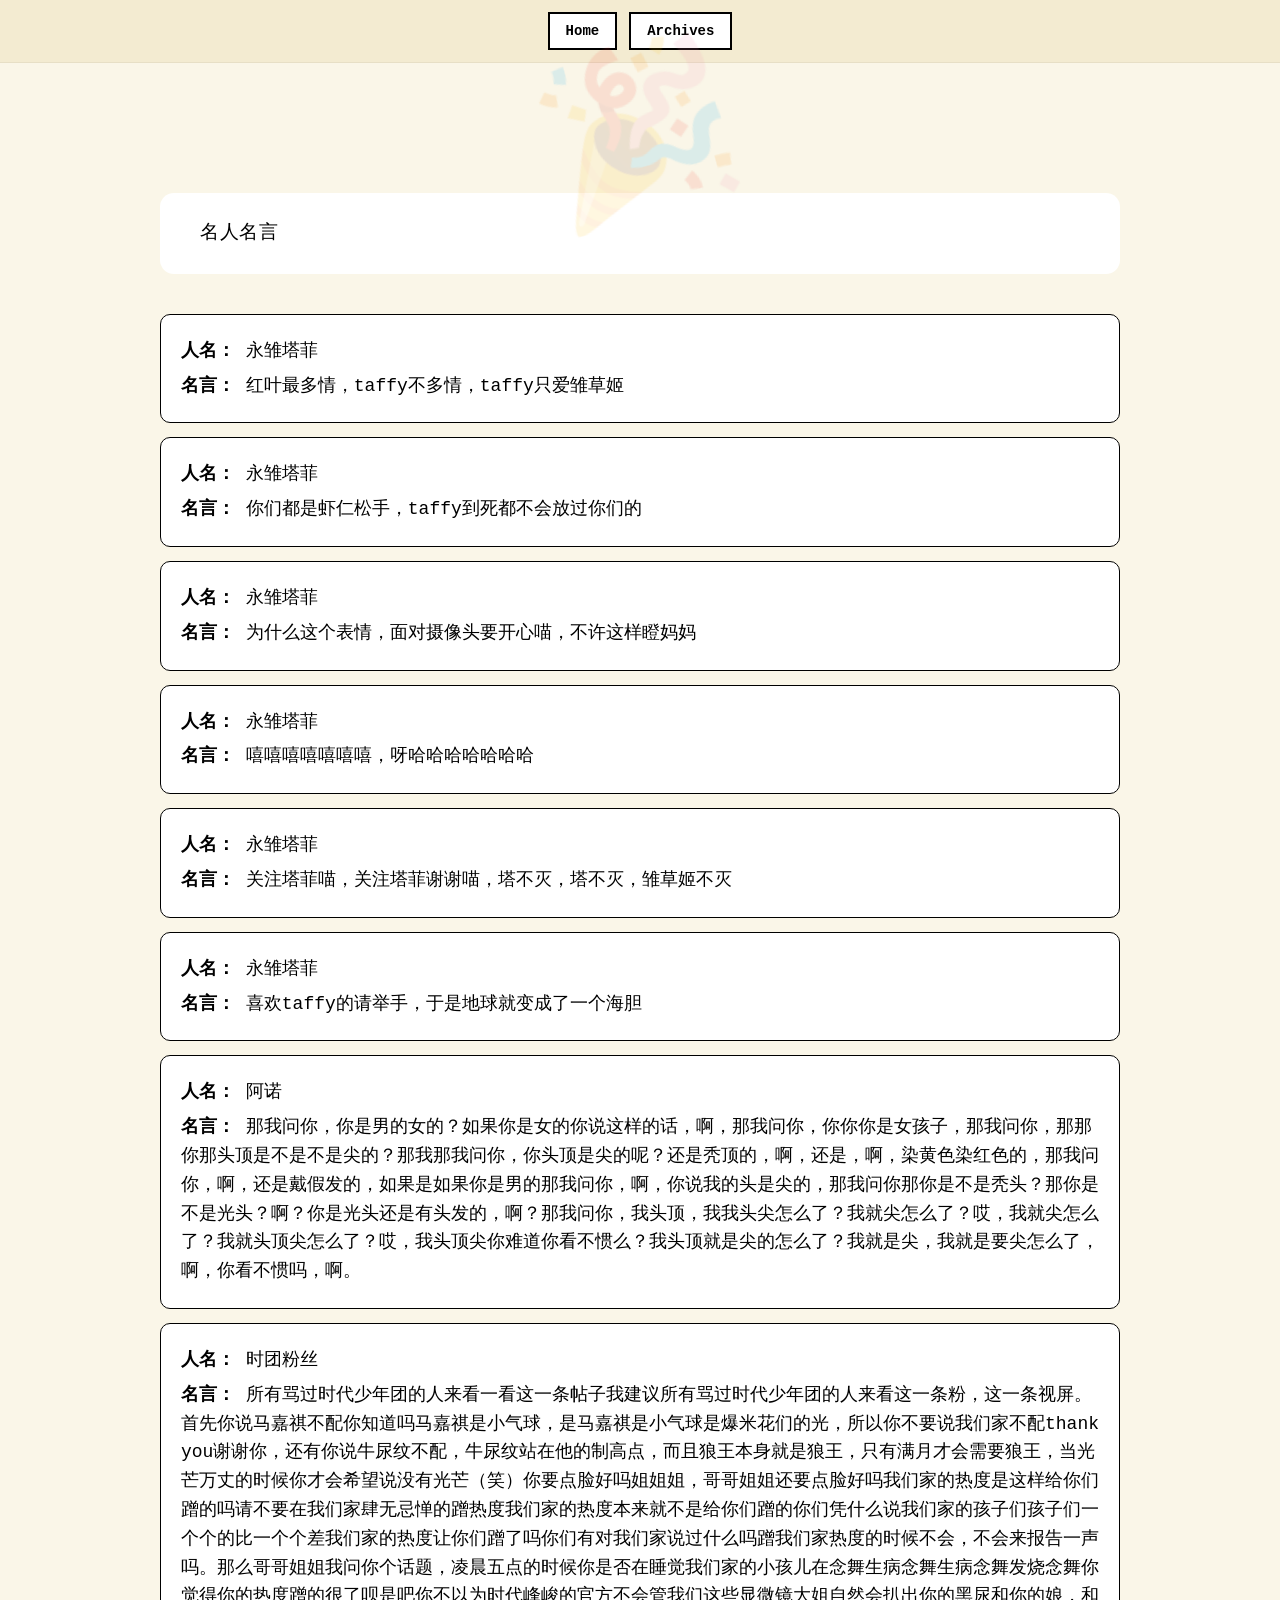
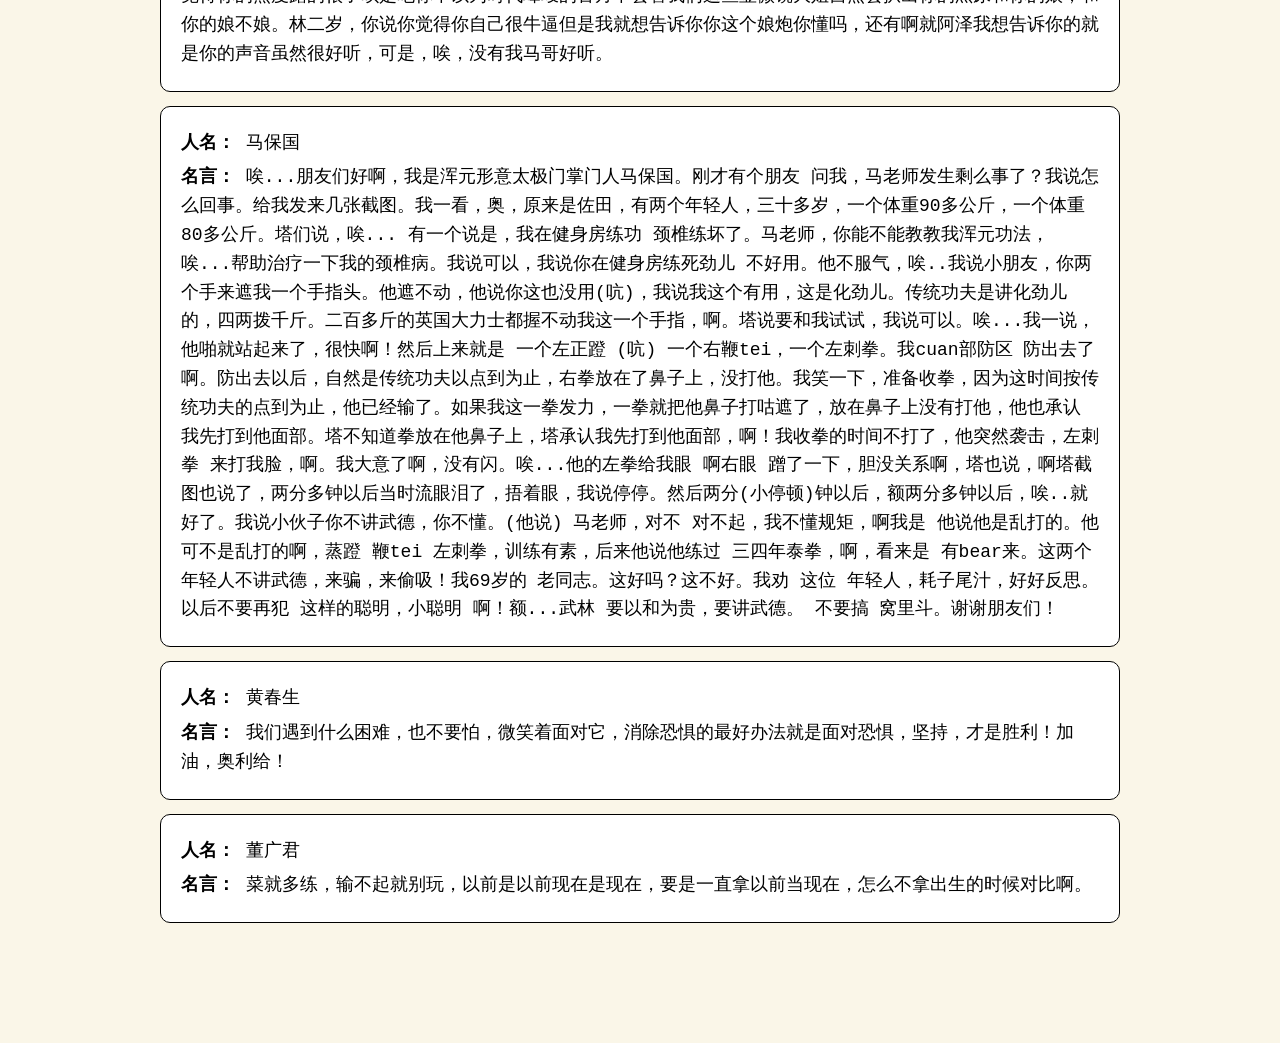
<file: quote.html>
<!DOCTYPE html>
<html lang="en">
<head>
    <meta charset="UTF-8">
    <meta name="viewport" content="width=device-width, initial-scale=1.0">
    <link rel="stylesheet" href="https://cdn.bootcdn.net/ajax/libs/lxgw-wenkai-webfont/1.6.0/style.min.css" />
    <link rel="stylesheet" href="https://cdn.bootcdn.net/ajax/libs/lxgw-wenkai-screen-webfont/1.7.0/style.min.css" />
    <title>中国抽象百科</title>

    <style>
        :root {
            --nav-bg: #f3ebd1;
            --page-bg: #faf6e8;
            --card-bg: #ffffff;
            --text-color: #000000;
            --link-color: #0022ff;
            --border-thick: 2px solid #000000;
            --border-thin: 1px solid #000000;
        }

        * {
            box-sizing: border-box;
            margin: 0;
            padding: 0;
        }

        body {
            font-family: "LXGW WenKai Screen", Courier, monospace, 'PingFang SC', sans-serif;
            background-color: var(--page-bg);
            color: var(--text-color);
            line-height: 1.6;
            padding-bottom: 5rem;
        }

        .top-nav-bar {
            background-color: var(--nav-bg);
            width: 100%;
            padding: 12px 0;
            display: flex;
            justify-content: center;
            gap: 12px;
            border-bottom: 1px solid rgba(0,0,0,0.05);
        }

        .nav-btn {
            background: var(--card-bg);
            color: var(--text-color);
            border: var(--border-thick);
            padding: 6px 16px;
            font-size: 14px;
            font-weight: bold;
            text-decoration: none;
            transition: transform 0.1s, background-color 0.1s;
        }

        .nav-btn:hover {
            background-color: #f0ebd8;
            transform: translateY(-1px);
        }

        .container {
            max-width: 1100px;
            margin: 0 auto;
            padding: 0 20px;
        }

        .hero-section {
            position: relative;
            margin: 80px auto 50px auto;
            display: flex;
            justify-content: center;
        }

        .hero-bg-effect {
            position: absolute;
            font-size: 160px;
            opacity: 0.12;
            top: 50%;
            left: 50%;
            transform: translate(-50%, -50%) rotate(-15deg);
            pointer-events: none;
            user-select: none;
            z-index: 1;
        }

        .logo-board {
            position: relative;
            z-index: 2;
            display: flex;
            flex-direction: column;
            align-items: center;
        }

        .badge-the {
            background: #000000;
            color: #ffffff;
            font-size: 11px;
            font-weight: bold;
            padding: 2px 6px;
            letter-spacing: 1px;
            align-self: flex-start;
            margin-bottom: -2px;
            margin-left: 2px;
        }

        .tile-container {
            display: flex;
        }

        .letter-tile {
            width: 46px;
            height: 46px;
            background: #ffffff;
            border: var(--border-thin);
            display: flex;
            align-items: center;
            justify-content: center;
            font-size: 26px;
            font-weight: bold;
            margin-right: -1px;
        }

        .badge-awards {
            background: #000000;
            color: #ffffff;
            font-size: 13px;
            font-weight: bold;
            padding: 4px 14px;
            letter-spacing: 2px;
            align-self: flex-end;
            margin-top: -2px;
            margin-right: -10px;
        }

        .intro-box {
            background-color: var(--card-bg);
            border-radius: 14px;
            padding: 25px 40px;
            max-width: 960px;
            margin: 0 auto;
            text-align: left;
            font-size: 19px;
            letter-spacing: 0.5px;
        }

        .content-section {
            max-width: 960px;
            margin: 80px auto 0 auto;
            text-align: left;
        }

        .finalists-main-title {
            font-size: 48px;
            font-weight: normal;
            text-align: center;
            margin-bottom: 35px;
            letter-spacing: 1px;
        }

        .finalists-caption {
            font-size: 15px;
            line-height: 1.7;
            margin-bottom: 20px;
            color: #000000;
        }

        .section-sub-title {
            font-size: 32px;
            font-weight: normal;
            margin-top: 50px;
            margin-bottom: 25px;
        }

        .finalist-table {
    width: 100%;
    border-collapse: collapse;
    font-size: 20px;
    margin-bottom: 40px;
    table-layout: fixed;
}

.finalist-table td {
    padding: 6px 10px;
    vertical-align: top;
    width: 33.33%;
}



        .finalist-table a.nominee-link {
            color: var(--link-color);
            text-decoration: none;
        }

        .finalist-table a.nominee-link:hover {
            text-decoration: underline;
        }

        .finalist-table .winner {
            font-weight: bold;
        }

        .finalist-table .special-mention {
            font-style: italic;
        }
        .quote-list {
    max-width: 960px;
    margin: 40px auto;
}

.quote-item {
    background: var(--card-bg);
    border: var(--border-thin);
    padding: 16px 20px;
    margin-bottom: 14px;
    border-radius: 10px;
}

.quote-item p {
    margin: 6px 0;
    font-size: 18px;
    line-height: 1.6;
}

    </style>
</head>

<body>

    <div class="top-nav-bar">
        <a href="index.html" class="nav-btn">Home</a>
        <a href="archive.html" class="nav-btn">Archives</a>
    </div>

    <div class="container">



        <div class="hero-section" id="home">
            <div class="hero-bg-effect">🎉</div>
        </div>

        <!-- 主标题 -->
        <div class="intro-box">
            名人名言
        </div>

        <div class="quote-list">

    <div class="quote-item">
        <p><strong>人名：</strong> 永雏塔菲</p>
        <p><strong>名言：</strong> 红叶最多情，taffy不多情，taffy只爱雏草姬</p>
    </div>

    <div class="quote-item">
        <p><strong>人名：</strong> 永雏塔菲</p>
        <p><strong>名言：</strong> 你们都是虾仁松手，taffy到死都不会放过你们的</p>
    </div>

    <div class="quote-item">
        <p><strong>人名：</strong> 永雏塔菲</p>
        <p><strong>名言：</strong> 为什么这个表情，面对摄像头要开心喵，不许这样瞪妈妈</p>
    </div>

    <div class="quote-item">
        <p><strong>人名：</strong> 永雏塔菲</p>
        <p><strong>名言：</strong> 嘻嘻嘻嘻嘻嘻嘻，呀哈哈哈哈哈哈哈</p>
    </div>

    <div class="quote-item">
        <p><strong>人名：</strong> 永雏塔菲</p>
        <p><strong>名言：</strong> 关注塔菲喵，关注塔菲谢谢喵，塔不灭，塔不灭，雏草姬不灭</p>
    </div>

    <div class="quote-item">
        <p><strong>人名：</strong> 永雏塔菲</p>
        <p><strong>名言：</strong> 喜欢taffy的请举手，于是地球就变成了一个海胆</p>
    </div>

    <div class="quote-item">
        <p><strong>人名：</strong> 阿诺</p>
        <p><strong>名言：</strong> 那我问你，你是男的女的？如果你是女的你说这样的话，啊，那我问你，你你你是女孩子，那我问你，那那你那头顶是不是不是尖的？那我那我问你，你头顶是尖的呢？还是秃顶的，啊，还是，啊，染黄色染红色的，那我问你，啊，还是戴假发的，如果是如果你是男的那我问你，啊，你说我的头是尖的，那我问你那你是不是秃头？那你是不是光头？啊？你是光头还是有头发的，啊？那我问你，我头顶，我我头尖怎么了？我就尖怎么了？哎，我就尖怎么了？我就头顶尖怎么了？哎，我头顶尖你难道你看不惯么？我头顶就是尖的怎么了？我就是尖，我就是要尖怎么了，啊，你看不惯吗，啊。</p>
    </div>

    <div class="quote-item">
        <p><strong>人名：</strong> 时团粉丝</p>
        <p><strong>名言：</strong> 所有骂过时代少年团的人来看一看这一条帖子我建议所有骂过时代少年团的人来看这一条粉，这一条视屏。首先你说马嘉祺不配你知道吗马嘉祺是小气球，是马嘉祺是小气球是爆米花们的光，所以你不要说我们家不配thank you谢谢你，还有你说牛尿纹不配，牛尿纹站在他的制高点，而且狼王本身就是狼王，只有满月才会需要狼王，当光芒万丈的时候你才会希望说没有光芒（笑）你要点脸好吗姐姐姐，哥哥姐姐还要点脸好吗我们家的热度是这样给你们蹭的吗请不要在我们家肆无忌惮的蹭热度我们家的热度本来就不是给你们蹭的你们凭什么说我们家的孩子们孩子们一个个的比一个个差我们家的热度让你们蹭了吗你们有对我们家说过什么吗蹭我们家热度的时候不会，不会来报告一声吗。那么哥哥姐姐我问你个话题，凌晨五点的时候你是否在睡觉我们家的小孩儿在念舞生病念舞生病念舞发烧念舞你觉得你的热度蹭的很了呗是吧你不以为时代峰峻的官方不会管我们这些显微镜大姐自然会扒出你的黑尿和你的娘，和你的娘不娘。林二岁，你说你觉得你自己很牛逼但是我就想告诉你你这个娘炮你懂吗，还有啊就阿泽我想告诉你的就是你的声音虽然很好听，可是，唉，没有我马哥好听。</p>
    </div>

    <div class="quote-item">
        <p><strong>人名：</strong> 马保国</p>
        <p><strong>名言：</strong> 唉...朋友们好啊，我是浑元形意太极门掌门人马保国。刚才有个朋友 问我，马老师发生剩么事了？我说怎么回事。给我发来几张截图。我一看，奥，原来是佐田，有两个年轻人，三十多岁，一个体重90多公斤，一个体重80多公斤。塔们说，唉... 有一个说是，我在健身房练功 颈椎练坏了。马老师，你能不能教教我浑元功法，唉...帮助治疗一下我的颈椎病。我说可以，我说你在健身房练死劲儿 不好用。他不服气，唉..我说小朋友，你两个手来遮我一个手指头。他遮不动，他说你这也没用(吭)，我说我这个有用，这是化劲儿。传统功夫是讲化劲儿的，四两拨千斤。二百多斤的英国大力士都握不动我这一个手指，啊。塔说要和我试试，我说可以。唉...我一说，他啪就站起来了，很快啊！然后上来就是 一个左正蹬 (吭) 一个右鞭tei，一个左刺拳。我cuan部防区 防出去了啊。防出去以后，自然是传统功夫以点到为止，右拳放在了鼻子上，没打他。我笑一下，准备收拳，因为这时间按传统功夫的点到为止，他已经输了。如果我这一拳发力，一拳就把他鼻子打咕遮了，放在鼻子上没有打他，他也承认 我先打到他面部。塔不知道拳放在他鼻子上，塔承认我先打到他面部，啊！我收拳的时间不打了，他突然袭击，左刺拳 来打我脸，啊。我大意了啊，没有闪。唉...他的左拳给我眼 啊右眼 蹭了一下，胆没关系啊，塔也说，啊塔截图也说了，两分多钟以后当时流眼泪了，捂着眼，我说停停。然后两分(小停顿)钟以后，额两分多钟以后，唉..就好了。我说小伙子你不讲武德，你不懂。(他说) 马老师，对不 对不起，我不懂规矩，啊我是 他说他是乱打的。他可不是乱打的啊，蒸蹬 鞭tei 左刺拳，训练有素，后来他说他练过 三四年泰拳，啊，看来是 有bear来。这两个 年轻人不讲武德，来骗，来偷吸！我69岁的 老同志。这好吗？这不好。我劝 这位 年轻人，耗子尾汁，好好反思。以后不要再犯 这样的聪明，小聪明 啊！额...武林 要以和为贵，要讲武德。 不要搞 窝里斗。谢谢朋友们！</p>
    </div>
            <div class="quote-item">
        <p><strong>人名：</strong> 黄春生</p>
        <p><strong>名言：</strong> 我们遇到什么困难，也不要怕，微笑着面对它，消除恐惧的最好办法就是面对恐惧，坚持，才是胜利！加油，奥利给！</p>
            </div>

             <div class="quote-item">
        <p><strong>人名：</strong> 董广君</p>
        <p><strong>名言：</strong> 菜就多练，输不起就别玩，以前是以前现在是现在，要是一直拿以前当现在，怎么不拿出生的时候对比啊。</p>
            </div>

</div>




        </tbody>
        </table>
    </div>


</body>
</html>
</file>
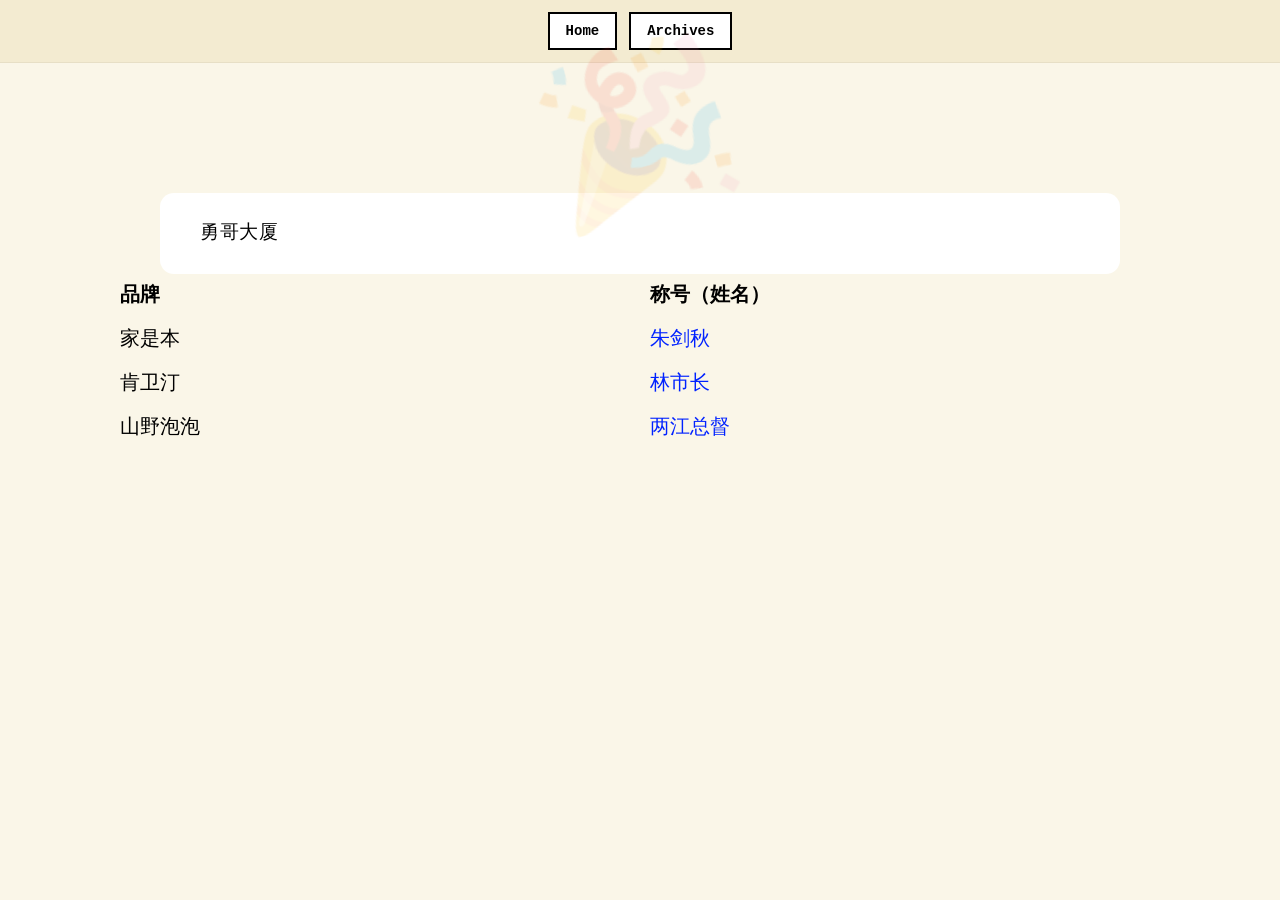
<file: yongge.html>
<!DOCTYPE html>
<html lang="en">
<head>
    <meta charset="UTF-8">
    <meta name="viewport" content="width=device-width, initial-scale=1.0">
    <link rel="stylesheet" href="https://cdn.bootcdn.net/ajax/libs/lxgw-wenkai-webfont/1.6.0/style.min.css" />
    <link rel="stylesheet" href="https://cdn.bootcdn.net/ajax/libs/lxgw-wenkai-screen-webfont/1.7.0/style.min.css" />
    <title>中国抽象百科</title>

    <style>
        :root {
            --nav-bg: #f3ebd1;
            --page-bg: #faf6e8;
            --card-bg: #ffffff;
            --text-color: #000000;
            --link-color: #0022ff;
            --border-thick: 2px solid #000000;
            --border-thin: 1px solid #000000;
        }

        * {
            box-sizing: border-box;
            margin: 0;
            padding: 0;
        }

        body {
            font-family: "LXGW WenKai Screen", Courier, monospace, 'PingFang SC', sans-serif;
            background-color: var(--page-bg);
            color: var(--text-color);
            line-height: 1.6;
            padding-bottom: 5rem;
        }

        .top-nav-bar {
            background-color: var(--nav-bg);
            width: 100%;
            padding: 12px 0;
            display: flex;
            justify-content: center;
            gap: 12px;
            border-bottom: 1px solid rgba(0,0,0,0.05);
        }

        .nav-btn {
            background: var(--card-bg);
            color: var(--text-color);
            border: var(--border-thick);
            padding: 6px 16px;
            font-size: 14px;
            font-weight: bold;
            text-decoration: none;
            transition: transform 0.1s, background-color 0.1s;
        }

        .nav-btn:hover {
            background-color: #f0ebd8;
            transform: translateY(-1px);
        }

        .container {
            max-width: 1100px;
            margin: 0 auto;
            padding: 0 20px;
        }

        .hero-section {
            position: relative;
            margin: 80px auto 50px auto;
            display: flex;
            justify-content: center;
        }

        .hero-bg-effect {
            position: absolute;
            font-size: 160px;
            opacity: 0.12;
            top: 50%;
            left: 50%;
            transform: translate(-50%, -50%) rotate(-15deg);
            pointer-events: none;
            user-select: none;
            z-index: 1;
        }

        .logo-board {
            position: relative;
            z-index: 2;
            display: flex;
            flex-direction: column;
            align-items: center;
        }

        .badge-the {
            background: #000000;
            color: #ffffff;
            font-size: 11px;
            font-weight: bold;
            padding: 2px 6px;
            letter-spacing: 1px;
            align-self: flex-start;
            margin-bottom: -2px;
            margin-left: 2px;
        }

        .tile-container {
            display: flex;
        }

        .letter-tile {
            width: 46px;
            height: 46px;
            background: #ffffff;
            border: var(--border-thin);
            display: flex;
            align-items: center;
            justify-content: center;
            font-size: 26px;
            font-weight: bold;
            margin-right: -1px;
        }

        .badge-awards {
            background: #000000;
            color: #ffffff;
            font-size: 13px;
            font-weight: bold;
            padding: 4px 14px;
            letter-spacing: 2px;
            align-self: flex-end;
            margin-top: -2px;
            margin-right: -10px;
        }

        .intro-box {
            background-color: var(--card-bg);
            border-radius: 14px;
            padding: 25px 40px;
            max-width: 960px;
            margin: 0 auto;
            text-align: left;
            font-size: 19px;
            letter-spacing: 0.5px;
        }

        .content-section {
            max-width: 960px;
            margin: 80px auto 0 auto;
            text-align: left;
        }

        .finalists-main-title {
            font-size: 48px;
            font-weight: normal;
            text-align: center;
            margin-bottom: 35px;
            letter-spacing: 1px;
        }

        .finalists-caption {
            font-size: 15px;
            line-height: 1.7;
            margin-bottom: 20px;
            color: #000000;
        }

        .section-sub-title {
            font-size: 32px;
            font-weight: normal;
            margin-top: 50px;
            margin-bottom: 25px;
        }

        .finalist-table {
    width: 100%;
    border-collapse: collapse;
    font-size: 20px;
    margin-bottom: 40px;
    table-layout: fixed;
}

.finalist-table td {
    padding: 6px 10px;
    vertical-align: top;
    width: 33.33%;
}



        .finalist-table a.nominee-link {
            color: var(--link-color);
            text-decoration: none;
        }

        .finalist-table a.nominee-link:hover {
            text-decoration: underline;
        }

        .finalist-table .winner {
            font-weight: bold;
        }

        .finalist-table .special-mention {
            font-style: italic;
        }

    </style>
</head>

<body>

    <div class="top-nav-bar">
        <a href="index.html" class="nav-btn">Home</a>
        <a href="archive.html" class="nav-btn">Archives</a>
    </div>

    <div class="container">



        <div class="hero-section" id="home">
            <div class="hero-bg-effect">🎉</div>
        </div>

        <!-- 主标题 -->
        <div class="intro-box">
            勇哥大厦
        </div>

        <table class="finalist-table">
        <tbody>
            <tr>
                <td><strong>品牌</strong></td>
                <td><strong>称号（姓名）</strong></td>
            </tr>

            <tr>
                <td>家是本</td>
                <td><a href="https://www.bilibili.com/video/BV1hnzFBjEpe?vd_source=81f8148d4d78c5297e373872a7f4c4f3" class="nominee-link">朱剑秋</a></td>
            </tr>


             <tr>
                <td>肯卫汀</td>
                <td><a href="https://www.bilibili.com/video/BV1ejm1Y1EQP?vd_source=81f8148d4d78c5297e373872a7f4c4f3" class="nominee-link">林市长</a></td>
            </tr>

         <tr>
                <td>山野泡泡</td>
                <td><a href="https://www.bilibili.com/video/BV1mKrsBSE21?vd_source=81f8148d4d78c5297e373872a7f4c4f3" class="nominee-link">两江总督</a></td>
            </tr>



        </tbody>
        </table>
    </div>


</body>
</html>
</file>
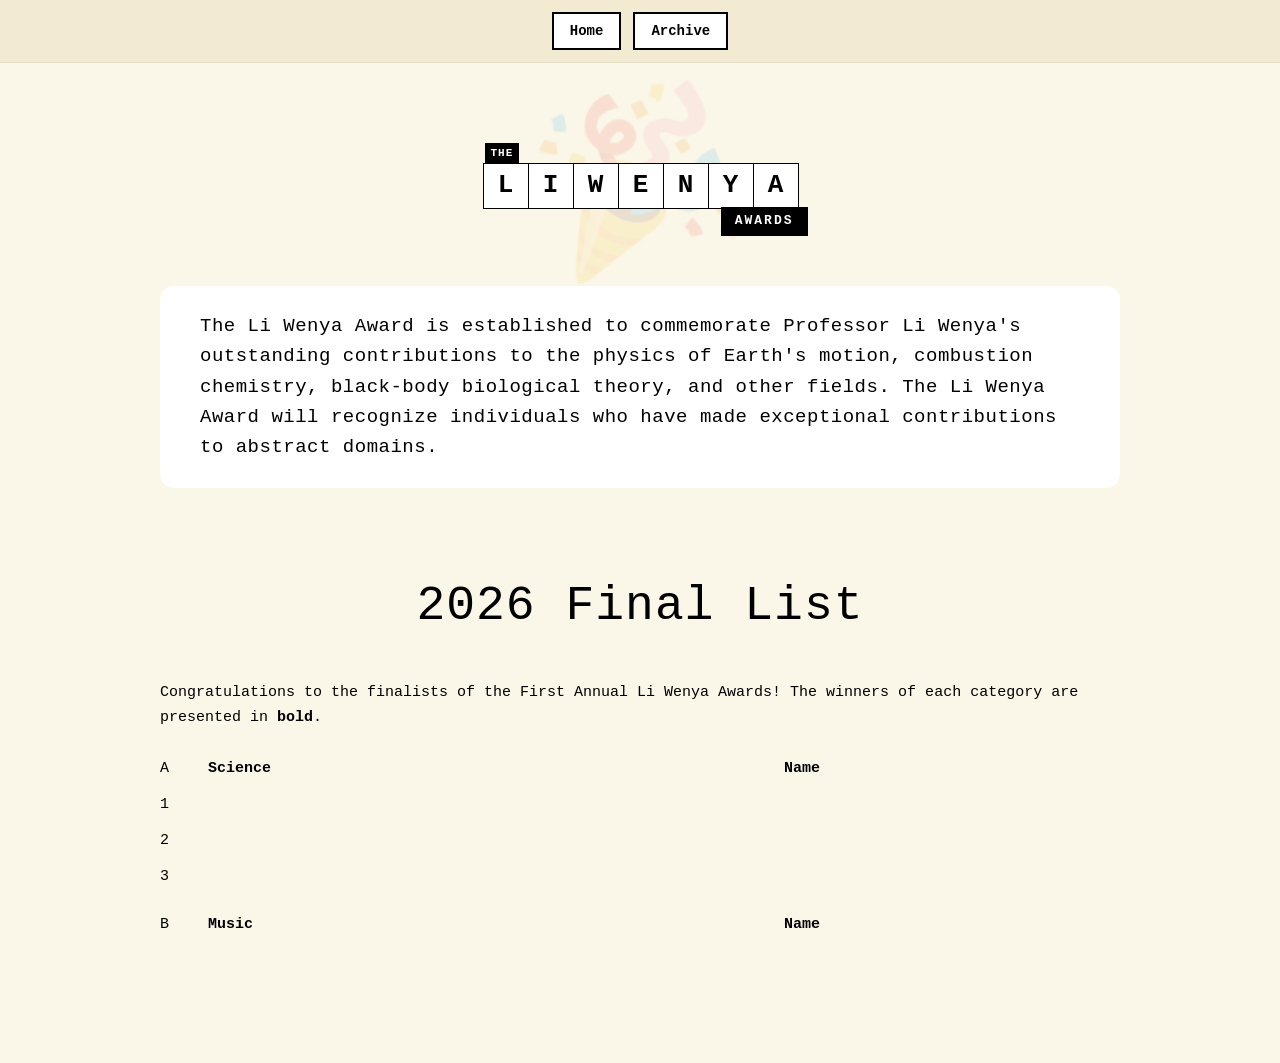
<file: 李文亚奖.html>
<!DOCTYPE html>
<html lang="zh-CN">
<head>
    <meta charset="UTF-8">
    <meta name="viewport" content="width=device-width, initial-scale=1.0">
     <link rel="stylesheet" href="https://cdn.bootcdn.net/ajax/libs/lxgw-wenkai-webfont/1.6.0/style.min.css" />
<link rel="stylesheet" href="https://cdn.bootcdn.net/ajax/libs/lxgw-wenkai-screen-webfont/1.7.0/style.min.css" />
    <title>李文亚奖 | Li Wenya Awards</title>
    <style>
        /* 完美还原 file.png 的复古温暖配色 */
        :root {
            --nav-bg: #f3ebd1;       /* 顶部导航沙滩色 */
            --page-bg: #faf6e8;      /* 主页面复古米色 */
            --card-bg: #ffffff;      /* 纯白文字容器 */
            --text-color: #000000;   /* 纯黑文字 */
            --link-color: #0022ff;   /* 复刻 file.png 标志性的高饱和度经典蓝链接 */
            --border-thick: 2px solid #000000;
            --border-thin: 1px solid #000000;
        }

        * {
            box-sizing: border-box;
            margin: 0;
            padding: 0;
        }

        body {
            font-family: "LXGW WenKai Screen", Courier, monospace, 'PingFang SC', sans-serif;
            background-color: var(--page-bg);
            color: var(--text-color);
            line-height: 1.6;
            padding-bottom: 5rem;
        }

        /* 顶部导航栏栏目 */
        .top-nav-bar {
            background-color: var(--nav-bg);
            width: 100%;
            padding: 12px 0;
            display: flex;
            justify-content: center;
            gap: 12px;
            border-bottom: 1px solid rgba(0,0,0,0.05);
        }

        /* 复刻 file.png 中的粗黑框按钮样式 */
        .nav-btn {
            background: var(--card-bg);
            color: var(--text-color);
            border: var(--border-thick);
            padding: 6px 16px;
            font-size: 14px;
            font-weight: bold;
            text-decoration: none;
            transition: transform 0.1s, background-color 0.1s;
        }

        .nav-btn:hover {
            background-color: #f0ebd8;
            transform: translateY(-1px);
        }

        /* 主体布局极限宽度 */
        .container {
            max-width: 1100px;
            margin: 0 auto;
            padding: 0 20px;
        }

        /* 核心视觉：填字游戏 Logo 区域 */
        .hero-section {
            position: relative;
            margin: 80px auto 50px auto;
            display: flex;
            justify-content: center;
        }

        /* 模拟 file.png 脑后飘过的派对彩带/喇叭效果 */
        .hero-bg-effect {
            position: absolute;
            font-size: 160px;
            opacity: 0.12;
            top: 50%;
            left: 50%;
            transform: translate(-50%, -50%) rotate(-15deg);
            pointer-events: none;
            user-select: none;
            z-index: 1;
        }

        .logo-board {
            position: relative;
            z-index: 2;
            display: flex;
            flex-direction: column;
            align-items: center;
        }

        /* "THE" 顶部黑色小挂件 */
        .badge-the {
            background: #000000;
            color: #ffffff;
            font-size: 11px;
            font-weight: bold;
            padding: 2px 6px;
            letter-spacing: 1px;
            align-self: flex-start;
            margin-bottom: -2px; /* 紧贴下方方格 */
            margin-left: 2px;
        }

        /* 拼字方格群组 */
        .tile-container {
            display: flex;
        }

        /* 单个字母方格 */
        .letter-tile {
            width: 46px;
            height: 46px;
            background: #ffffff;
            border: var(--border-thin);
            display: flex;
            align-items: center;
            justify-content: center;
            font-size: 26px;
            font-weight: bold;
            margin-right: -1px; /* 消除双边框问题 */
        }

        /* "AWARDS" 右下角错落挂件 */
        .badge-awards {
            background: #000000;
            color: #ffffff;
            font-size: 13px;
            font-weight: bold;
            padding: 4px 14px;
            letter-spacing: 2px;
            align-self: flex-end;
            margin-top: -2px; /* 紧贴上方方格 */
            margin-right: -10px; /* 刻意向右伸出，模仿原版不对称美感 */
        }

        /* 复刻 file.png 底部巨大的白色圆角文案舱 */
        .intro-box {
            background-color: var(--card-bg);
            border-radius: 14px;
            padding: 25px 40px;
            max-width: 960px;
            margin: 0 auto;
            text-align: left; /* 原文案左对齐 */
            font-size: 19px;
            letter-spacing: 0.5px;
        }

        /* ========================================================
           ✨ 以下为完美复刻 file.png 的 ists 区域专属样式
        ======================================================== */
        .content-section {
            max-width: 960px;
            margin: 80px auto 0 auto;
            text-align: left;
        }

        /* 居中、大字号、等宽字体的 ists 标题 */
        .finalists-main-title {
            font-size: 48px;
            font-weight: normal;
            text-align: center;
            margin-bottom: 35px;
            letter-spacing: 1px;
        }

        /* 顶部的规则解释说明文字 */
        .finalists-caption {
            font-size: 15px;
            line-height: 1.7;
            margin-bottom: 20px;
            color: #000000;
        }

        /* 干净左对齐的大分类标题，移除边框，全靠留白 */
        .section-sub-title {
            font-size: 32px;
            font-weight: normal;
            margin-top: 50px;
            margin-bottom: 25px;
        }

        /* 无边框、纯单色、高通透度的名单表格结构 */
        .finalist-table {
            width: 100%;
            border-collapse: collapse;
            font-size: 15px;
            margin-bottom: 40px;
        }

        .finalist-table td {
            padding: 6px 0;
            vertical-align: top;
        }

        /* 第一列：序号或字母列 */
        .finalist-table td.col-idx {
            width: 45px;
        }

        /* 第二列：提名项目/论文名称（占主要宽度） */
        .finalist-table td.col-name {
            width: 60%;
            padding-right: 30px;
        }

        /* 第三列：作者/研究团队列 */
        .finalist-table td.col-author {
            width: 35%;
        }

        /* 蓝色复古超链接样式 */
        .finalist-table a.nominee-link {
            color: var(--link-color);
            text-decoration: none;
        }

        .finalist-table a.nominee-link:hover {
            text-decoration: underline;
        }

        /* 状态控制：获胜者加粗 */
        .finalist-table .winner {
            font-weight: bold;
        }

        /* 状态控制：特别提名变斜体 */
        .finalist-table .special-mention {
            font-style: italic;
        }
    </style>
</head>
<body>

    <!-- 顶部导航栏 -->
    <div class="top-nav-bar">
        <a href="#home" class="nav-btn">Home</a>
        <a href="#finalists" class="nav-btn">Archive</a>
    </div>

    <div class="container">

        <!-- 核心视觉：完美还原 Crossword 拼贴风格 -->
        <div class="hero-section" id="home">
            <!-- 氛围背景 Emoji -->
            <div class="hero-bg-effect">🎉</div>

            <div class="logo-board">
                <!-- 顶部小标 -->
                <div class="badge-the">THE</div>

                <!-- 拼字核心 (LI WENYA) -->
                <div class="tile-container">
                    <div class="letter-tile">L</div>
                    <div class="letter-tile">I</div>
                    <div class="letter-tile">W</div>
                    <div class="letter-tile">E</div>
                    <div class="letter-tile">N</div>
                    <div class="letter-tile">Y</div>
                    <div class="letter-tile">A</div>
                </div>

                <!-- 底部大标 -->
                <div class="badge-awards">AWARDS</div>
            </div>
        </div>

        <!-- 基础介绍信息舱 -->
        <div class="intro-box">
           The Li Wenya Award is established to commemorate Professor Li Wenya's outstanding contributions to the physics of Earth's motion, combustion chemistry, black-body biological theory, and other fields. The Li Wenya Award will recognize individuals who have made exceptional contributions to abstract domains.
        </div>

        <div class="content-section" id="finalists">

            <!-- 居中大标题 -->
            <h1 class="finalists-main-title">2026 Final List</h1>

            <!-- 说明性段落 (还原加粗与斜体提示) -->
            <p class="finalists-caption">
                Congratulations to the finalists of the First Annual Li Wenya Awards! The winners of each category are presented in <strong>bold</strong>.
            </p>

            <table class="finalist-table">
                <tbody>
                    <!-- 表头行 -->
                    <tr>
                        <td class="col-idx">A</td>
                        <td class="col-name"><strong>Science</strong></td>
                        <td class="col-author"><strong>Name</strong></td>
                    </tr>
                    <!-- 提名 1：普通入围 -->
                    <tr>
                        <td class="col-idx">1</td>
                        <td><a href="#" class="nominee-link"></a></td>
                        <td class="col-author"></td>
                    </tr>
                    <!-- 提名 2：特别提名（斜体） -->
                    <tr>
                        <td class="col-idx">2</td>
                        <td><a href="#" class="nominee-link special-mention"></a></td>
                        <td class="col-author"></td>
                    </tr>
                    <!-- 提名 3：最终获奖者（粗体） -->
                    <tr>
                        <td class="col-idx">3</td>
                        <td><a href="#" class="nominee-link winner"></a></td>
                        <td class="col-author"></td>
                    </tr>
                    <tr>
                        <td></td>
                    </tr>
                    <tr>
                        <td class="col-idx">B</td>
                        <td class="col-name"><strong>Music</strong></td>
                        <td class="col-author"><strong>Name</strong></td>
                    </tr>
                </tbody>
            </table>
        </div>

    </div>

</body>
</html>
</file>
